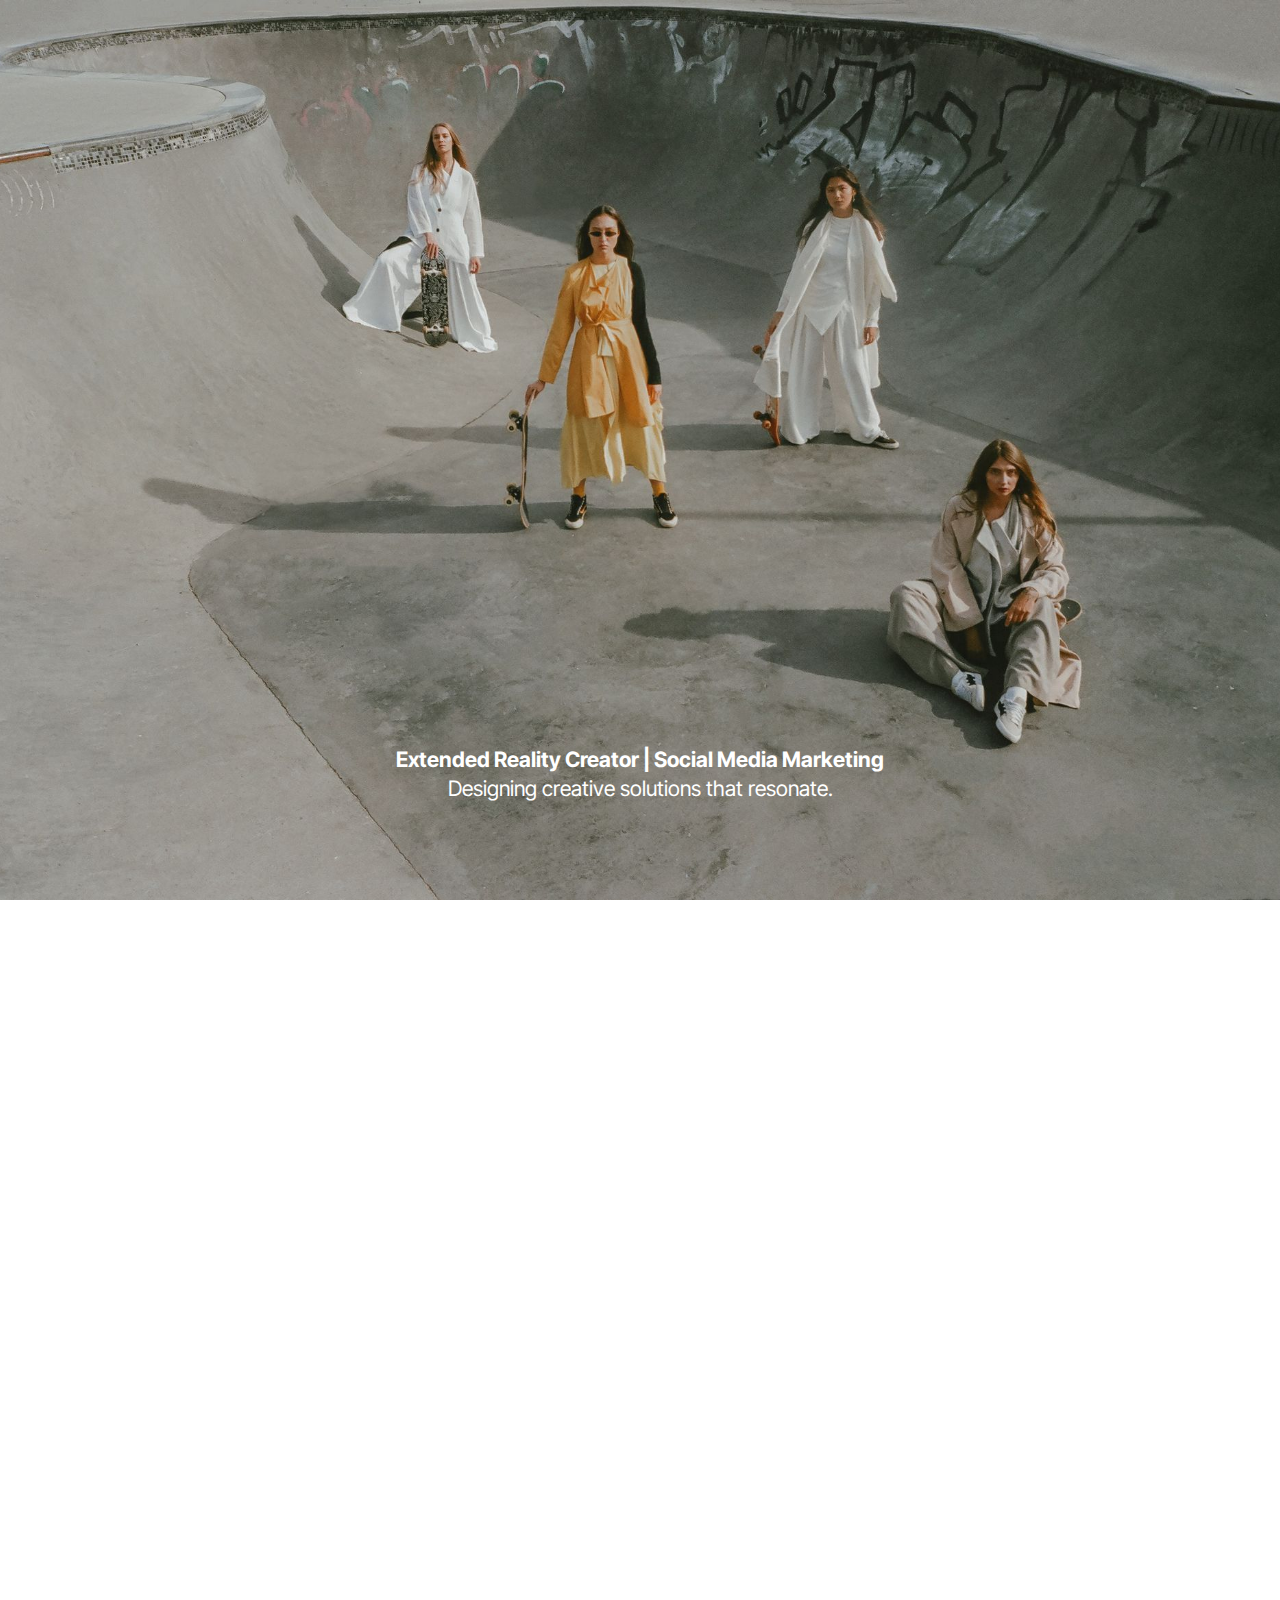
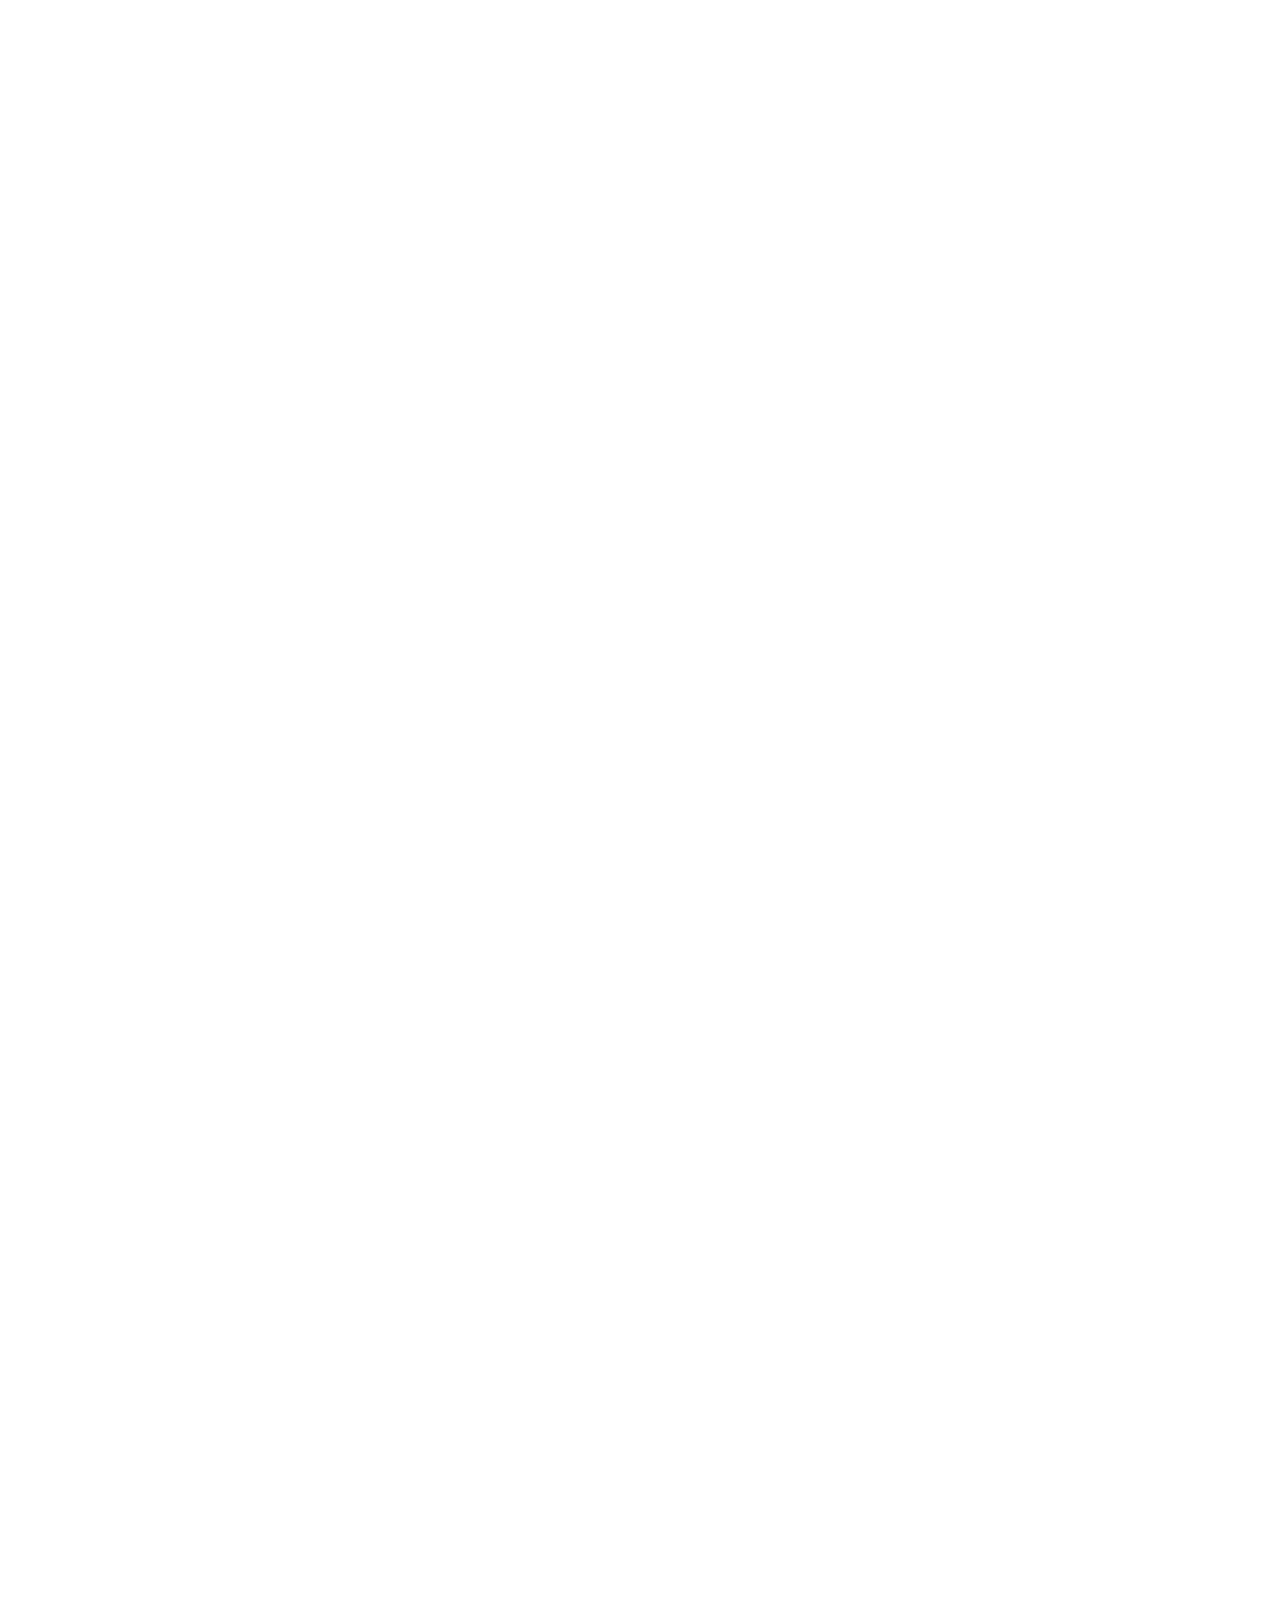
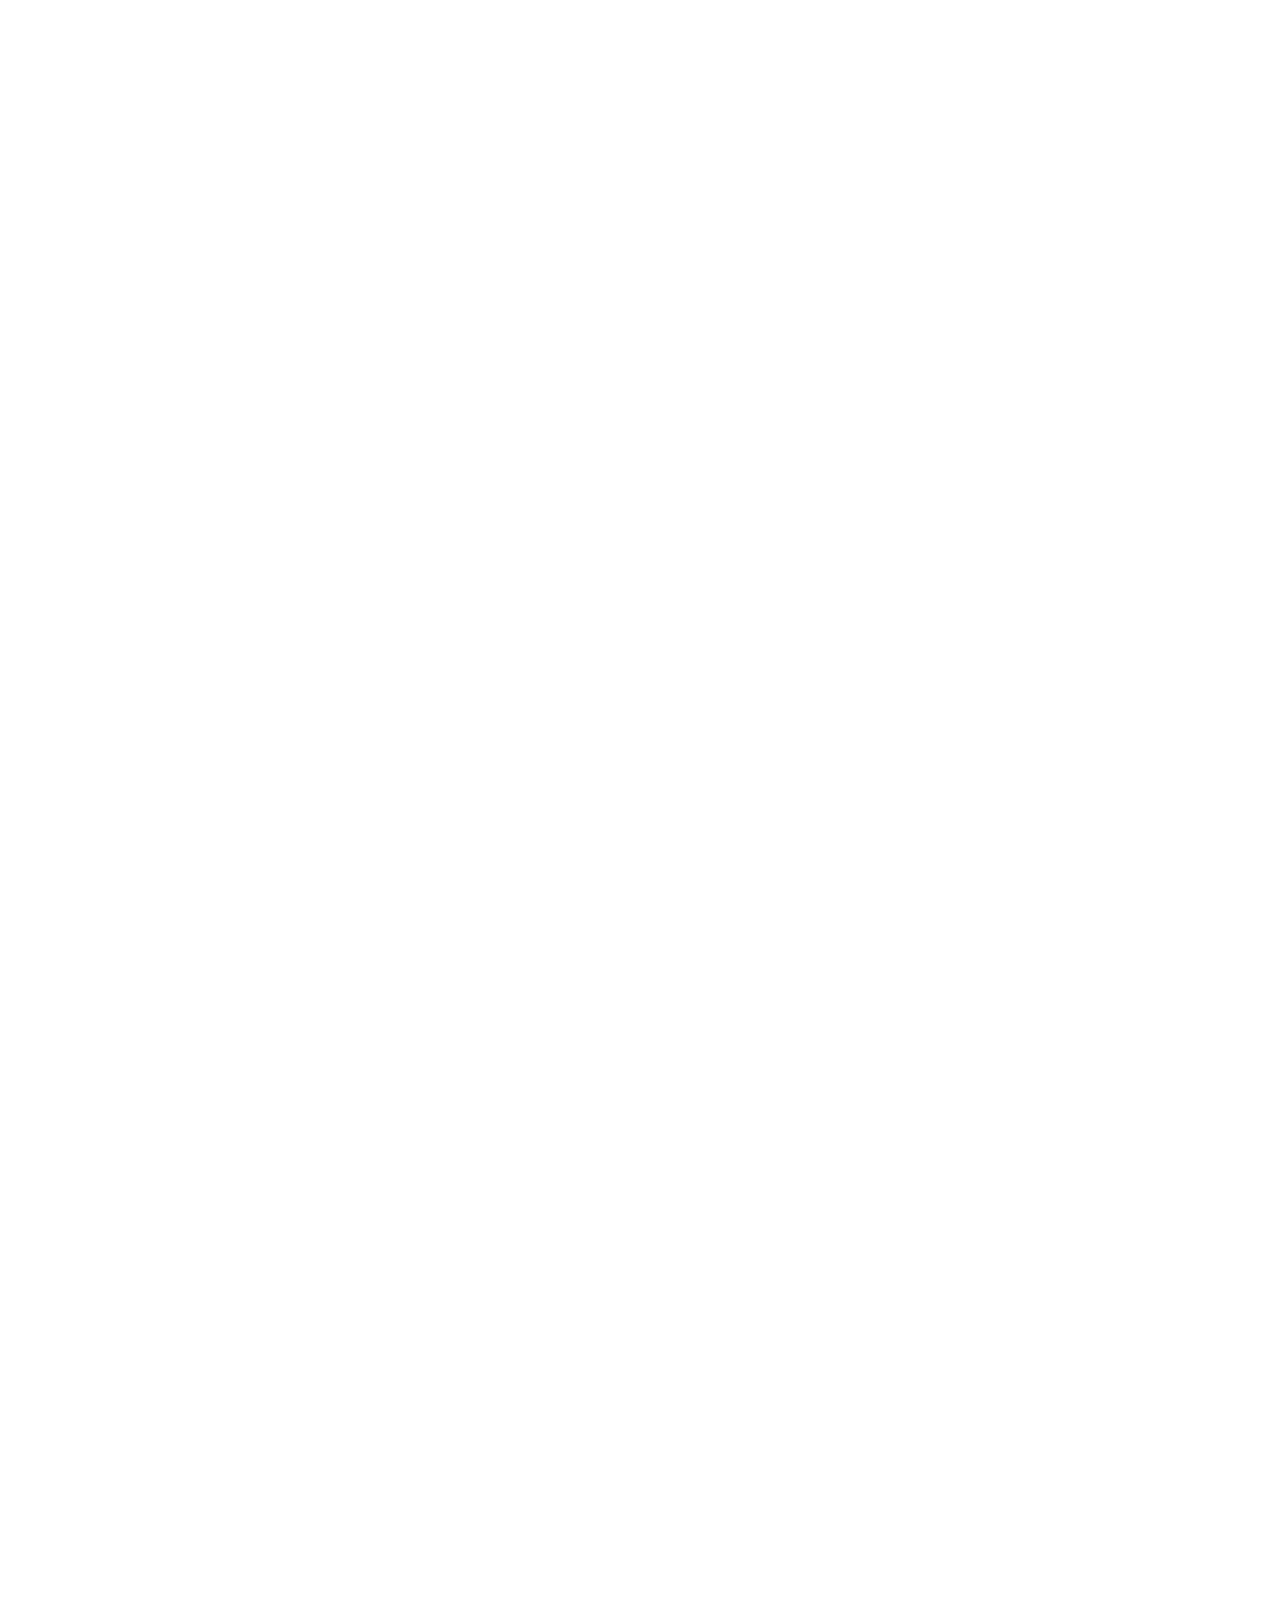
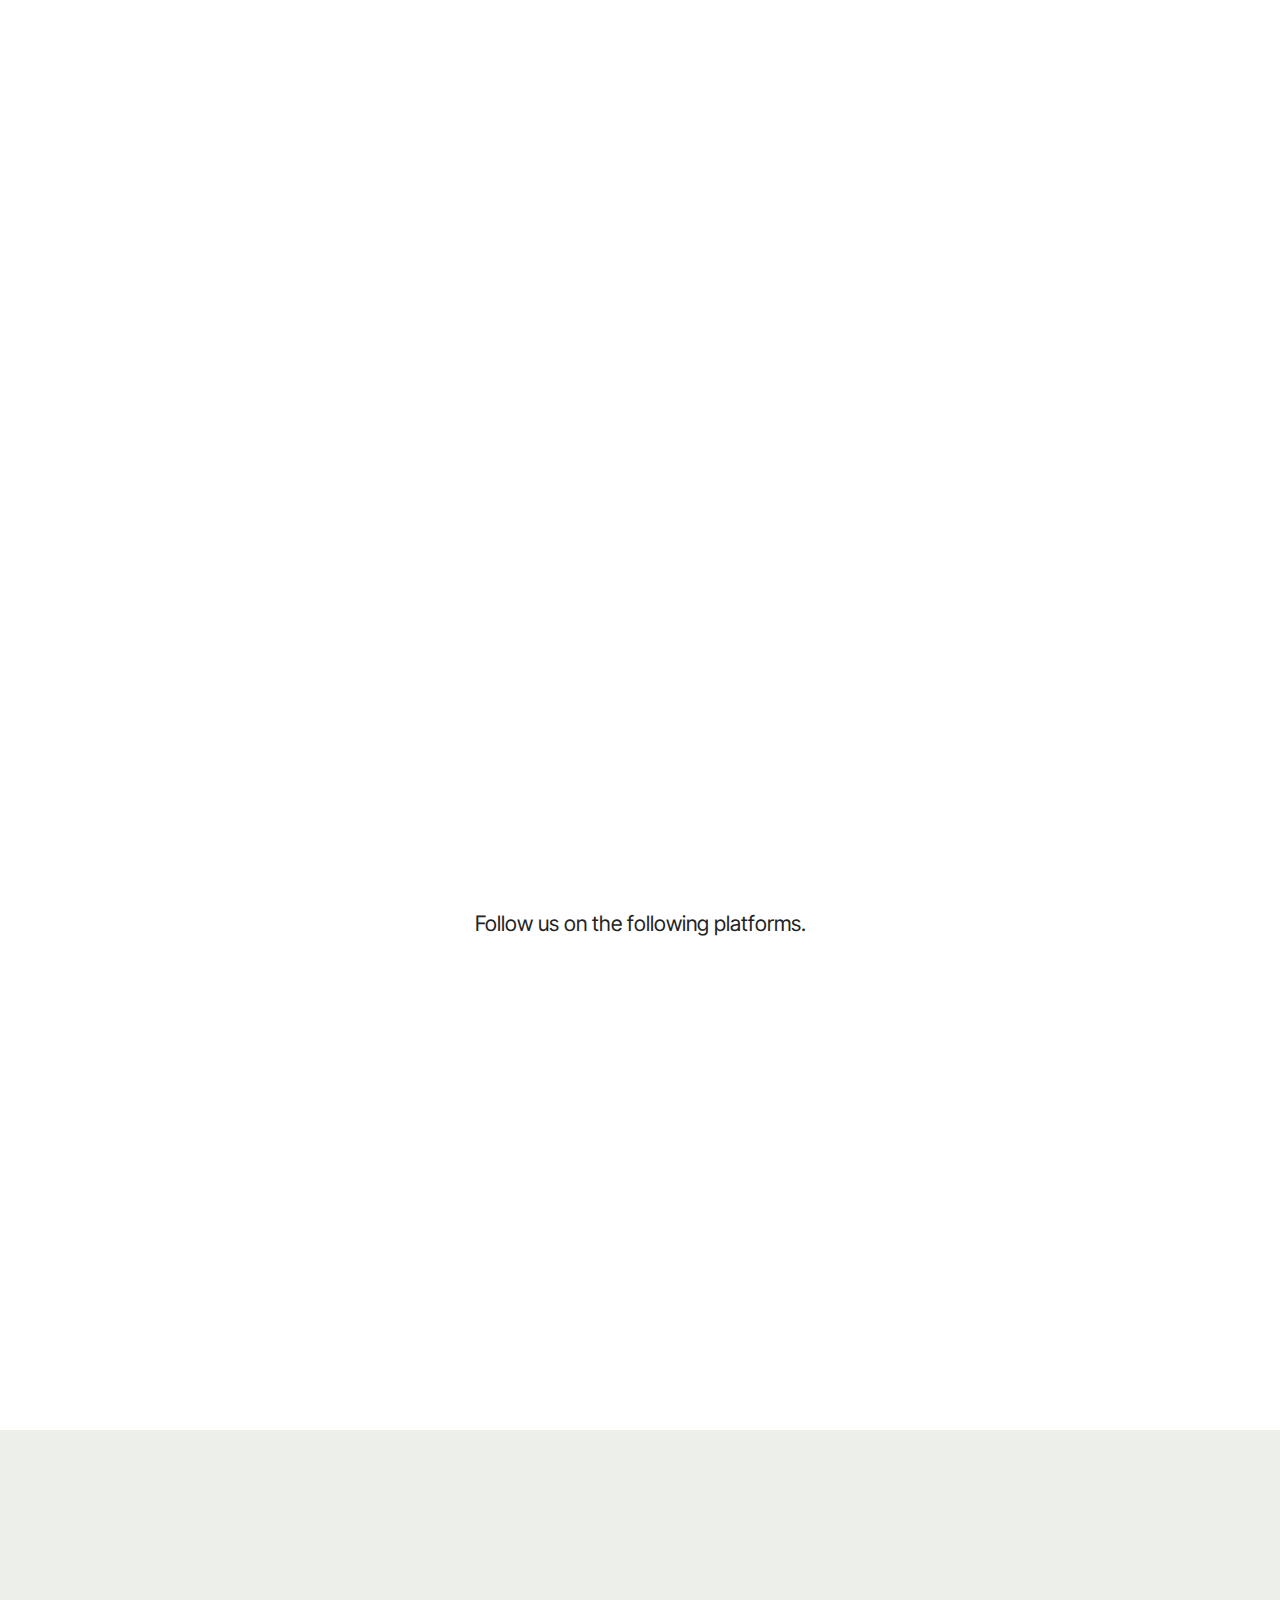
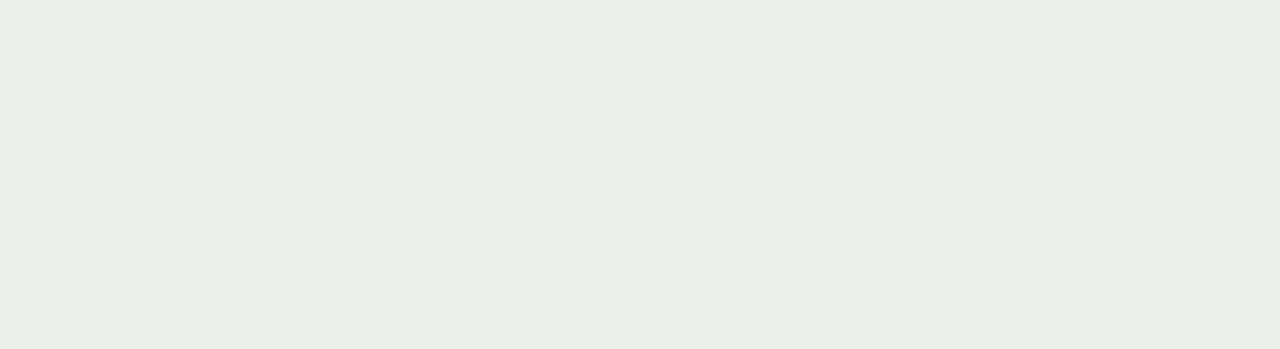
<file: index.html>
<!DOCTYPE html>
<html lang="en-us">
<head>
	  <!-- Google tag (gtag.js) -->
<script async src="https://www.googletagmanager.com/gtag/js?id=G-PGLLGC5513"></script>
<script>
  window.dataLayer = window.dataLayer || [];
  function gtag(){dataLayer.push(arguments);}
  gtag('js', new Date());

  gtag('config', 'G-PGLLGC5513');
</script>
  <meta charset="UTF-8">
  <meta http-equiv="X-UA-Compatible" content="IE=edge">
  <meta name="generator" content="Mobirise v5.9.25, mobirise.com">
  <meta name="viewport" content="width=device-width, initial-scale=1, minimum-scale=1">
  <link rel="shortcut icon" href="assets/images/turq-16x16.png" type="image/x-icon">
  <meta name="description" content="YunixFX are Extended Reality Creatives that build interactive augmented reality experiences on TikTok and webAR. Experienced in game development and AR/VR experiential marketing, we create fun and memorable experiences that blend the real and virtual worlds. Looking for a way to make your brand campaigns POP? Let's work together to make your campaigns memorable in this world of short attention spans with fun Augmented Reality (AR) experiences!">
  
  
  <title>YunixFX - XR Creatives</title>
  <link rel="stylesheet" href="assets/bootstrap/css/bootstrap.min.css">
  <link rel="stylesheet" href="assets/bootstrap/css/bootstrap-grid.min.css">
  <link rel="stylesheet" href="assets/bootstrap/css/bootstrap-reboot.min.css">
  <link rel="stylesheet" href="assets/animatecss/animate.css">
  <link rel="stylesheet" href="assets/socicon/css/styles.css">
  <link rel="stylesheet" href="assets/theme/css/style.css">
  <link rel="preload" href="https://fonts.googleapis.com/css?family=Inter+Tight:100,200,300,400,500,600,700,800,900,100i,200i,300i,400i,500i,600i,700i,800i,900i&display=swap" as="style" onload="this.onload=null;this.rel='stylesheet'">
  <noscript><link rel="stylesheet" href="https://fonts.googleapis.com/css?family=Inter+Tight:100,200,300,400,500,600,700,800,900,100i,200i,300i,400i,500i,600i,700i,800i,900i&display=swap"></noscript>
  <link rel="preload" as="style" href="assets/mobirise/css/mbr-additional.css?v=kMlUeQ"><link rel="stylesheet" href="assets/mobirise/css/mbr-additional.css?v=kMlUeQ" type="text/css">

  
  
  
</head>
<body>
  
  <section data-bs-version="5.1" class="header16 cid-uCtTcxBPgn mbr-fullscreen" data-bg-video="https://youtu.be/33JNZaBAs2k" id="header17-21">
  
  
  <div class="container-fluid">
    <div class="row">
      <div class="content-wrap col-12 col-md-12">
        
        
        <p class="mbr-fonts-style mbr-text mbr-white mb-4 display-7"><strong>Extended Reality Creator | Social Media Marketing<br></strong>Designing creative solutions that resonate.<br></p>
        
      </div>
    </div>
  </div>
</section>

<section data-bs-version="5.1" class="features12 cid-va3NjCB1XL" id="features012-2p">
	
	
	<div class="container">
		<div class="row justify-content-center">
			<div class="col-12 content-head">
				<div class="mbr-section-head mb-5">
					<h4 class="mbr-section-title mbr-fonts-style align-center mb-0 display-2">
						<strong>What we do</strong></h4>
					
				</div>
			</div>
		</div>
		<div class="row mb-4">
			<div class="item features-image col-12 col-md-6 col-lg-8">
				<div class="item-wrapper">
					<div class="item-img mb-3 img-big">
						<a href="https://unravel.quest" target="_blank"><img src="assets/images/unravelthumb-1265x600.jpg" alt="Unravel: on-Location AR experience" title="" data-slide-to="0" data-bs-slide-to="0"></a>
					</div>
					<div class="item-content align-center">
						<h5 class="item-title mbr-fonts-style mb-3 display-7">
							Unravel</h5>
						<h6 class="item-subtitle mbr-fonts-style mb-0 display-5"><strong>Fun on-location Augmented Reality experiences that bring places to life!</strong></h6>
						
						<div class="mbr-section-btn item-footer"><a href="https://unravel.quest" class="btn item-btn btn-primary display-7">Learn More</a></div>
					</div>
				</div>
			</div>
			<div class="item features-image col-12 col-md-6 col-lg-4">
				<div class="item-wrapper">
					<div class="item-img mb-3">
						<a href="social-ar.html"><img src="assets/images/huatstill-1-480x951.png" alt="Social AR filters" title="" data-slide-to="1" data-bs-slide-to="1"></a>
					</div>
					<div class="item-content align-center">
						<h5 class="item-title mbr-fonts-style mb-3 display-7">
							Social AR Effects</h5>
						<h6 class="item-subtitle mbr-fonts-style mb-0 display-5">
							<strong>Viral Marketing powered by Augmented Reality</strong></h6>
						
						<div class="mbr-section-btn item-footer"><a href="social-ar.html" class="btn item-btn btn-primary display-7">Learn More</a></div>
					</div>
				</div>
			</div>
		</div>
	</div>
</section>

<section data-bs-version="5.1" class="features03 cid-uCtZlzWI3x" id="features03-26">
	
	
	<div class="container">
		<div class="row justify-content-center mb-5">
			<div class="col-12 content-head">
				<div class="mbr-section-head">
					<h4 class="mbr-section-title mbr-fonts-style align-center mb-0 display-2">
						<strong>Featured on</strong></h4>
					
				</div>
			</div>
		</div>
		<div class="row">
			<div class="item features-image col-12 col-md-6 col-lg-4 active">
				<div class="item-wrapper">
					<div class="item-img mb-3">
						<a href="https://www.channelnewsasia.com/listen/daily-cuts/posing-athlete-3523541" target="_blank"><img src="assets/images/cna-384x512.png" alt="Daily Cuts - Posing like an athlete" title=""></a>
					</div>
					<div class="item-content align-left">
						<h5 class="item-title mbr-fonts-style mt-0 mb-2 display-5">
							<strong>CNA 938</strong></h5>
						<p class="mbr-text mbr-fonts-style mb-3 display-7">
						    Radio Interview on 29 May 2023</p>
						<div class="mbr-section-btn item-footer"><a href="" class="btn item-btn btn-primary display-7">Tune in here</a></div>
					</div>
				</div>
			</div>
			<div class="item features-image col-12 col-md-6 col-lg-4">
				<div class="item-wrapper">
					<div class="item-img mb-3">
						<a href="https://www.moneyfm893.sg/guest/lynette-wu-augmented-reality-creator/" target="_blank"><img src="assets/images/drivetimemoenyfm-464x619.png" alt="Culture Club: Using Tiktok filters to engage different communities" title="" data-slide-to="1" data-bs-slide-to="1"></a>
					</div>
					<div class="item-content align-left">
						<h5 class="item-title mbr-fonts-style mb-2 mt-0 display-5">
							<strong>Money FM89.3</strong></h5>
						<p class="mbr-text mbr-fonts-style mb-3 display-7">
						Radio Interview on 22 May 2023<br>
						</p>
						<div class="mbr-section-btn item-footer"><a href="" class="btn item-btn btn-primary display-7">Tune in here</a></div>
					</div>
				</div>
			</div>
			<div class="item features-image col-12 col-md-6 col-lg-4">
				<div class="item-wrapper">
					<div class="item-img mb-3">
						<a href="https://blog.lenslist.co/2023/04/11/best-branded-xr-experiences-march/" target="_blank"><img src="assets/images/lenslist-384x512.png" alt="Best Branded XR Experiences" title="" data-slide-to="2" data-bs-slide-to="2"></a>
					</div>
					<div class="item-content align-left">
						<h5 class="item-title mbr-fonts-style mb-2 mt-0 display-5">
						    <strong>Best Branded XR&nbsp;</strong></h5>
						<p class="mbr-text mbr-fonts-style mb-3 display-7">Lenslist feature on <a href="https://blog.lenslist.co/2023/04/11/best-branded-xr-experiences-march/" class="text-primary" target="_blank">March </a>&amp; <a href="https://blog.lenslist.co/2023/05/16/best-branded-xr-experiences-april/" class="text-primary" target="_blank">April</a><br>
						</p>
						<div class="mbr-section-btn item-footer"><a href="https://blog.lenslist.co/2023/05/16/best-branded-xr-experiences-april/" class="btn item-btn btn-primary display-7" target="_blank">Article here</a></div>
					</div>
				</div>
			</div>
		</div>
	</div>
</section>

<section data-bs-version="5.1" class="people05 cid-uCu0TvtOt5" id="people05-29">
	

	
	
	<div class="container">
		<div class="row mb-5 justify-content-center">
			<div class="col-12 mb-0 content-head">
				<h3 class="mbr-section-title mbr-fonts-style align-center mb-0 display-2">
					<strong>Testimonials</strong>
				</h3>
				
			</div>
		</div>
		<div class="row">
			<div class="item features-without-image col-12 col-md-6 col-lg-6 active">
				<div class="item-wrapper">
					<div class="card-box align-left">
						<p class="card-text mbr-fonts-style display-7">Working with Lynette has been one of the highlights of our Community Fest and LIVE Fest projects — TikTok LIVE’s flagship global annual events that connect us with millions of creators worldwide. In such a large-scale environment, the effects she crafted didn’t just perform well; they genuinely stood out, engaging hundreds of thousands of creators and viewers with creativity and precision.
<br>
<br>What truly makes Lynette exceptional is how she collaborates. She responds quickly, thinks ahead, and consistently puts creator experience first. She’s the kind of partner who elevates every idea — offering thoughtful input not only on creative direction but also on technical solutions that made our final effects smoother, smarter, and more intuitive for creators around the world.
<br>
<br>Lynette is talented, reliable, and an absolute pleasure to work with. I would wholeheartedly recommend her to anyone looking for an AR Effects artist who can deliver excellence at global scale.<br></p>
						<div class="img-wrapper mt-4 mb-2">
							<img src="assets/images/sunlyn-160x160.png" alt="" data-slide-to="0" data-bs-slide-to="0">
						</div>
						<h5 class="card-title mbr-fonts-style display-7"><strong>Sun Ling</strong><br><em>Strategy Operation Manager</em><br><em>Bytedance Pte. Ltd.</em></h5>
					</div>
				</div>
			</div><div class="item features-without-image col-12 col-md-6 col-lg-6">
				<div class="item-wrapper">
					<div class="card-box align-left">
						<p class="card-text mbr-fonts-style display-7">Lynette is one of the most dedicated and talented AR effect creators I've worked with. She consistently explores new features and is deeply passionate about the AR community. As one of Singapore's strongest advocates for AR, she has spoken about it on radio and taught classes. <br><br>While you may not recognize her by face, you've likely seen her work—her National Day and Chinese New Year TikTok AR effects have been some of the most popular in Singapore, and her effects have even adorned the Singapore’s Gardens by the Bay.<br><br>My experience commissioning her for Mobile Legends projects has been nothing but positive. She is technically skilled, understands market needs, and even when faced with complex client requests, she dives into new features, offers suggestions to boost engagement, and always delivers high-quality results on time.<br><br>I look forward to working with Lynette again in the future.</p>
						<div class="img-wrapper mt-4 mb-2">
							<a href="https://www.linkedin.com/in/lynette-wu/" target="_blank"><img src="assets/images/vanessa-160x160.jpg" data-slide-to="1" data-bs-slide-to="1" alt=""></a>
						</div>
						<h5 class="card-title mbr-fonts-style display-7"><strong>Vanessa Intan</strong><br><em style="">TikTok Pte. Ltd.</em></h5>
					</div>
				</div>
			</div><div class="item features-without-image col-12 col-md-6 col-lg-6">
				<div class="item-wrapper">
					<div class="card-box align-left">
						<p class="card-text mbr-fonts-style display-7">在 Community Fest 和 LIVE Fest 的两次合作中，Lynette 一直是我们团队最放心的伙伴。作为 TikTok LIVE 的全球年度活动，这两场赛事会与超过百万的 LIVE 创作者产生互动。在这样的大规模场景下，她的特效不仅表现亮眼、使用量达到几十万，成为平台的热门特效；更真正做到了让创作者愿意使用、愿意分享。
<br>
<br>最让我们印象深刻的是她在合作中的投入：快速响应、思考周到、永远从创作者体验出发。她不是简单完成需求，而是会主动从创意到技术给出专业建议，帮助我们把特效打磨得更顺滑、更易用，也更符合全球创作者的真实直播场景。Lynette 专业、可靠、真诚，是那种会让你想继续合作的伙伴。我会非常真心地推荐她给任何需要特效支持的团队或创作者。<br></p>
						<div class="img-wrapper mt-4 mb-2">
							<img src="assets/images/sunlyn-160x160.png" alt="" data-slide-to="2" data-bs-slide-to="2">
						</div>
						<h5 class="card-title mbr-fonts-style display-7"><strong>孙灵</strong><br><em>Strategy Operation Manager</em><br><em>Bytedance Pte. Ltd.</em><em><br></em></h5>
					</div>
				</div>
			</div><div class="item features-without-image col-12 col-md-6 col-lg-6">
				<div class="item-wrapper">
					<div class="card-box align-left">
						<p class="card-text mbr-fonts-style display-7">I have worked with Lynette recently on the creation of a gamified filter for Instagram and TikTok for 2023 SEA Games on behalf of Ministry of Culture, Community and Youth.<br><br>During the working process, she was diligent and very responsive to all our requests to ensure the filter turned out to be exactly what we envisioned. She also took the initiative to provide suggestions on how to enhance the filter to make it more appealing for the users.<br><br>I am pleased to recommend her to any prospective clients and hope to have the pleasure to work with her again in the future.<br></p>
						<div class="img-wrapper mt-4 mb-2">
							<img src="assets/images/tracey-160x160.jpg" alt="" data-slide-to="3" data-bs-slide-to="3">
						</div>
						<h5 class="card-title mbr-fonts-style display-7"><strong>Tracey Phua</strong><br><em style="">ADK Connect Singapore Pte. Ltd.</em></h5>
					</div>
				</div>
			</div>
			
			
			
			
			
		</div>
	</div>
</section>

<section data-bs-version="5.1" class="start article2 cid-uCu2cqDhB4" id="article02-2b">
	

	
	

	<div class="container">
		<div class="row justify-content-center">
			<div class="col-12 col-md-12 col-lg-6 image-wrapper">
				<img class="w-100" src="assets/images/dscf5626-1256x1884.jpg" alt="Mobirise Website Builder">
			</div>
			<div class="col-12 col-md-12 col-lg">
				<div class="text-wrapper align-left">
					<h1 class="mbr-section-title mbr-fonts-style mb-4 display-2"><strong>Educating &amp; Inspiring: AR/XR, Branding &amp; Creative Strategy</strong></h1>
					<p class="mbr-text align-left mbr-fonts-style mb-4 display-7">
					From fireside chats to hands-on workshops, we share insights on AR/XR, content strategy, and branding as an artist. Whether you're a brand exploring immersive tech or a creator refining your digital presence, my sessions are designed to educate, inspire, and empower.
					</p>
					<div class="mbr-section-btn align-left mt-3"><a class="btn btn-success-outline display-7" href="https://youtu.be/tcvkj4LNxkE?si=5gAqm5xd2Qf04XUX" target="_blank">AR Creators Fireside Chat series</a></div>
				</div>
			</div>
		</div>
	</div>
</section>

<section data-bs-version="5.1" class="social01 cid-uD36FqAgHe" id="social01-2i">
	

	
	
	<div class="container-fluid">
		<div class="row justify-content-center">
			<div class="col-12 content-head">
				<div class="mb-5">
					<h5 class="mbr-section-title mbr-fonts-style align-center mb-0 display-2">
						<strong>Let's Connect!</strong></h5>
					<h6 class="mbr-section-subtitle mbr-fonts-style align-center mb-0 mt-4 display-7">
						Follow us on the following platforms.</h6>
				</div>
			</div>
		</div>
		<div class="row">
			
			<div class="item features-without-image col-12 col-md-6 col-lg-3 active">
				<div class="item-img mb-3">
					<a href="https://www.tiktok.com/@yunixfx" target="_blank"><img src="assets/images/tiktokbanner-1-838x210.png" alt="YunixFX TikTok" data-slide-to="0" data-bs-slide-to="0"></a>
				</div>
				<div class="item-wrapper">
					
					<div class="card-box">
						
						
					</div>
				</div>
			</div><div class="item features-without-image col-12 col-md-6 col-lg-3">
				<div class="item-img mb-3">
					<a href="https://www.linkedin.com/company/yunixfx/" target="_blank"><img src="assets/images/linkedinbanner-838x210.png" alt="YunixFX LinkedIn" data-slide-to="1" data-bs-slide-to="1"></a>
				</div>
				<div class="item-wrapper">
					
					<div class="card-box">
						
						
					</div>
				</div>
			</div><div class="item features-without-image col-12 col-md-6 col-lg-3">
				<div class="item-img mb-3">
					<a href="https://www.instagram.com/yunixfx/" target="_blank"><img src="assets/images/igbanner-1-838x210.png" alt="YunixFX Instagram" data-slide-to="2" data-bs-slide-to="2"></a>
				</div>
				<div class="item-wrapper">
					
					<div class="card-box">
						
						
					</div>
				</div>
			</div><div class="item features-without-image col-12 col-md-6 col-lg-3">
				<div class="item-img mb-3">
					<a href="https://www.youtube.com/@YunixFX" target="_blank"><img src="assets/images/youtubebanner-1-838x210.png" alt="YunixFX YouTube" data-slide-to="2" data-bs-slide-to="2"></a>
				</div>
				<div class="item-wrapper">
					
					<div class="card-box">
						
						
					</div>
				</div>
			</div>
		</div>
	</div>
</section>

<section data-bs-version="5.1" class="contacts01 cid-uD37GzMOoV" id="contacts01-2l">
    

    
    
    <div class="container">
        <div class="row justify-content-center">
            <div class="col-12 content-head">
                <div class="mbr-section-head mb-5">
                    <h3 class="mbr-section-title mbr-fonts-style align-center mb-0 display-2">
                        <strong>Let's Collab!</strong></h3>
                    
                </div>
            </div>
        </div>
        <div class="row">
            
            <div class="item features-without-image col-12 col-md-6 active">
                <div class="item-wrapper">
                    <div class="text-wrapper">
                        <h6 class="card-title mbr-fonts-style mb-3 display-5">
                            <strong>Email</strong>
                        </h6>
                        <p class="mbr-text mbr-fonts-style display-7"><a href="mailto:hello@yunixfx.com" class="text-primary">hello@yunixfx.com</a></p>
                    </div>
                </div>
            </div><div class="item features-without-image col-12 col-md-6">
                <div class="item-wrapper">
                    <div class="text-wrapper">
                        <h6 class="card-title mbr-fonts-style mb-3 display-5">
                            <strong>Info Deck</strong></h6>
                        <p class="mbr-text mbr-fonts-style display-7"><a href="http://tiny.cc/workwithyunixfx" class="text-primary">Why work with YunixFX?</a></p>
                    </div>
                </div>
            </div>
            
            
        </div>
    </div>
</section>
	<script src="assets/bootstrap/js/bootstrap.bundle.min.js"></script>  <script src="assets/smoothscroll/smooth-scroll.js"></script>  <script src="assets/ytplayer/index.js"></script>  <script src="assets/vimeoplayer/player.js"></script>  <script src="assets/theme/js/script.js"></script>  
  
  
  <input name="animation" type="hidden">
  </body>
</html>
</file>
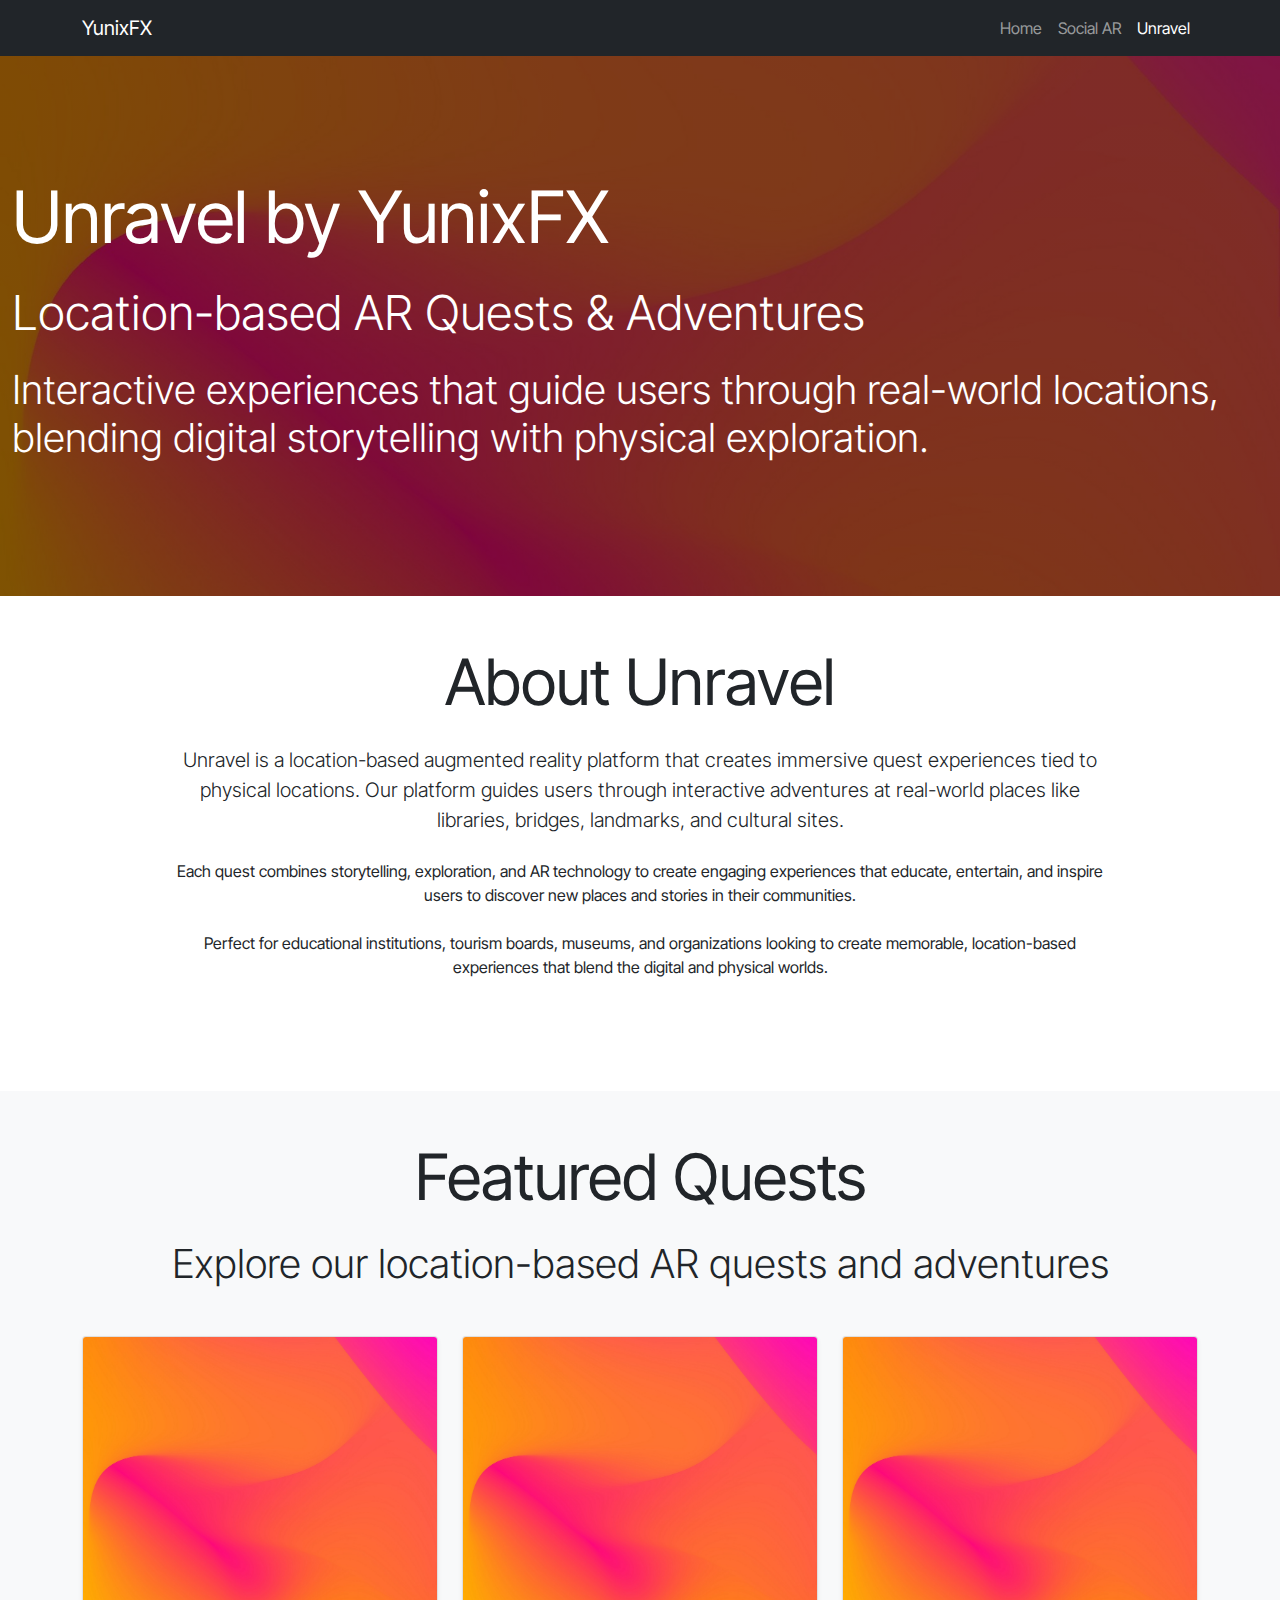
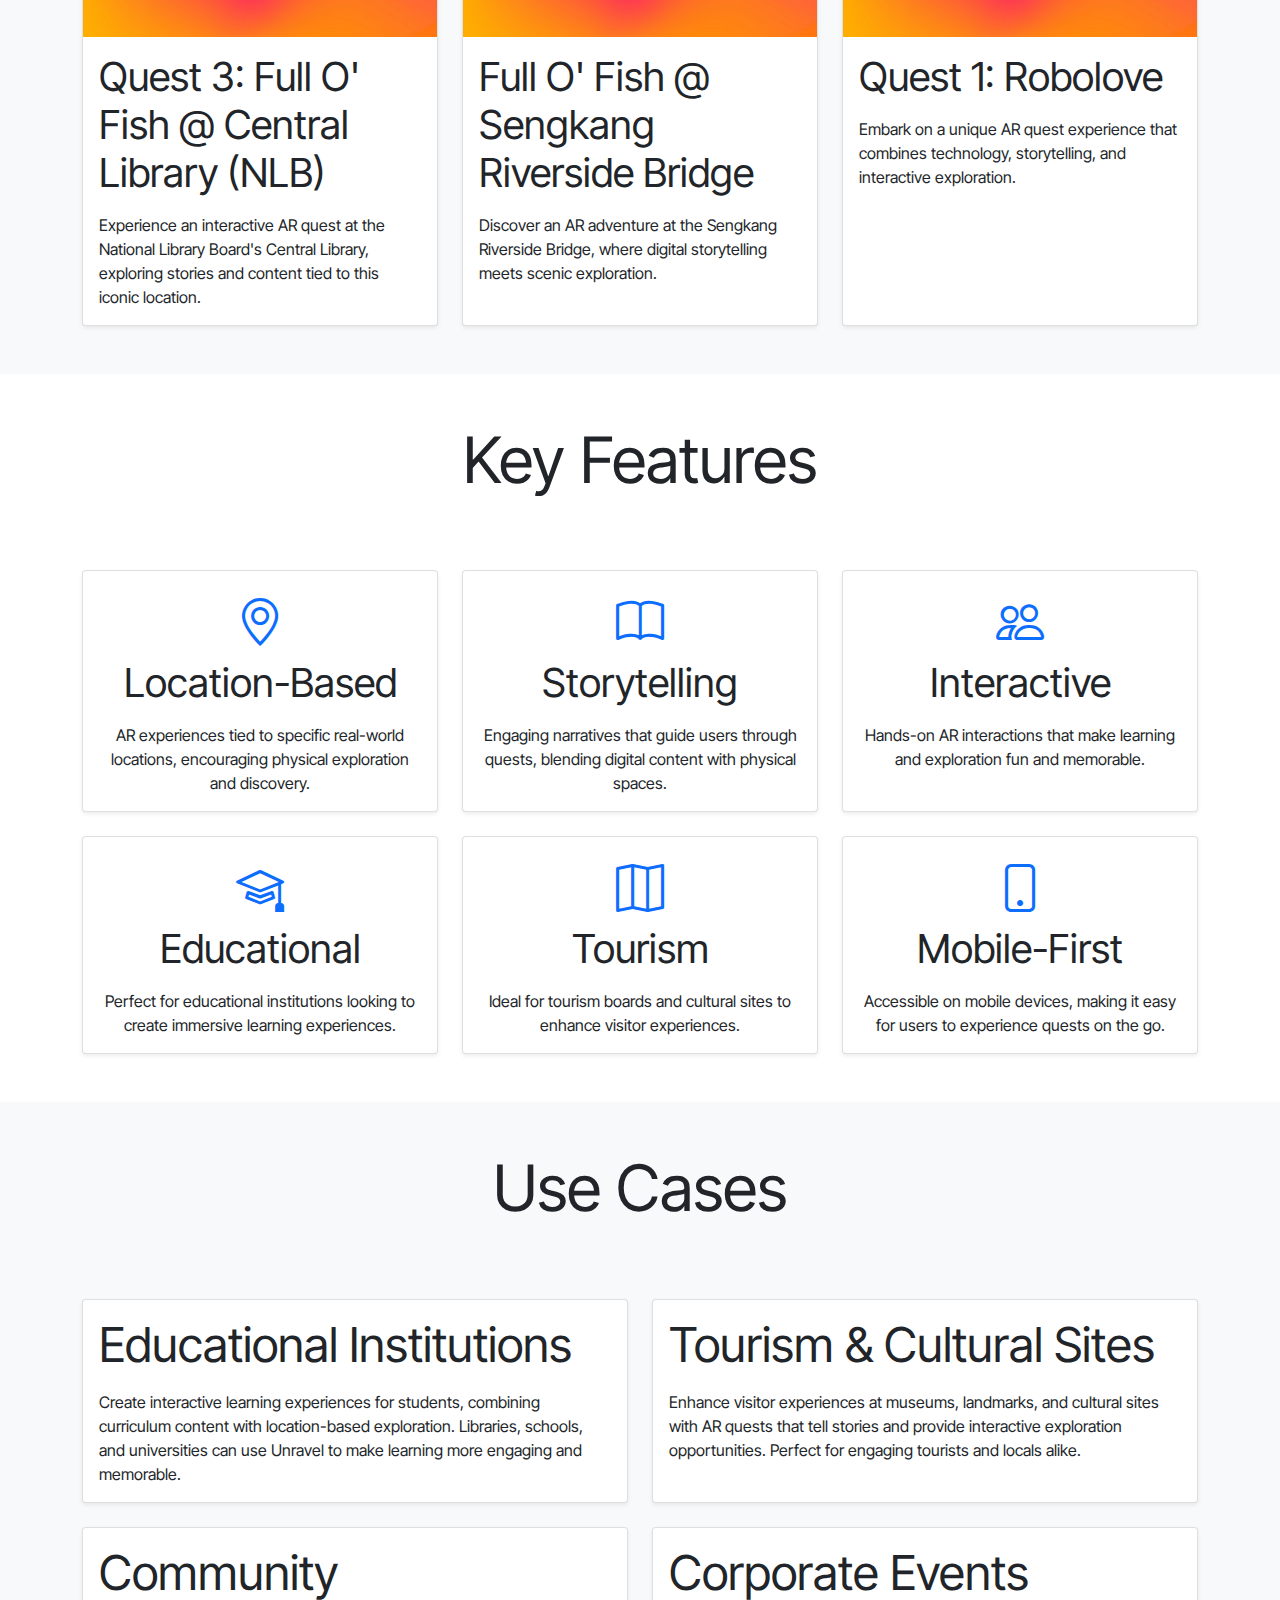
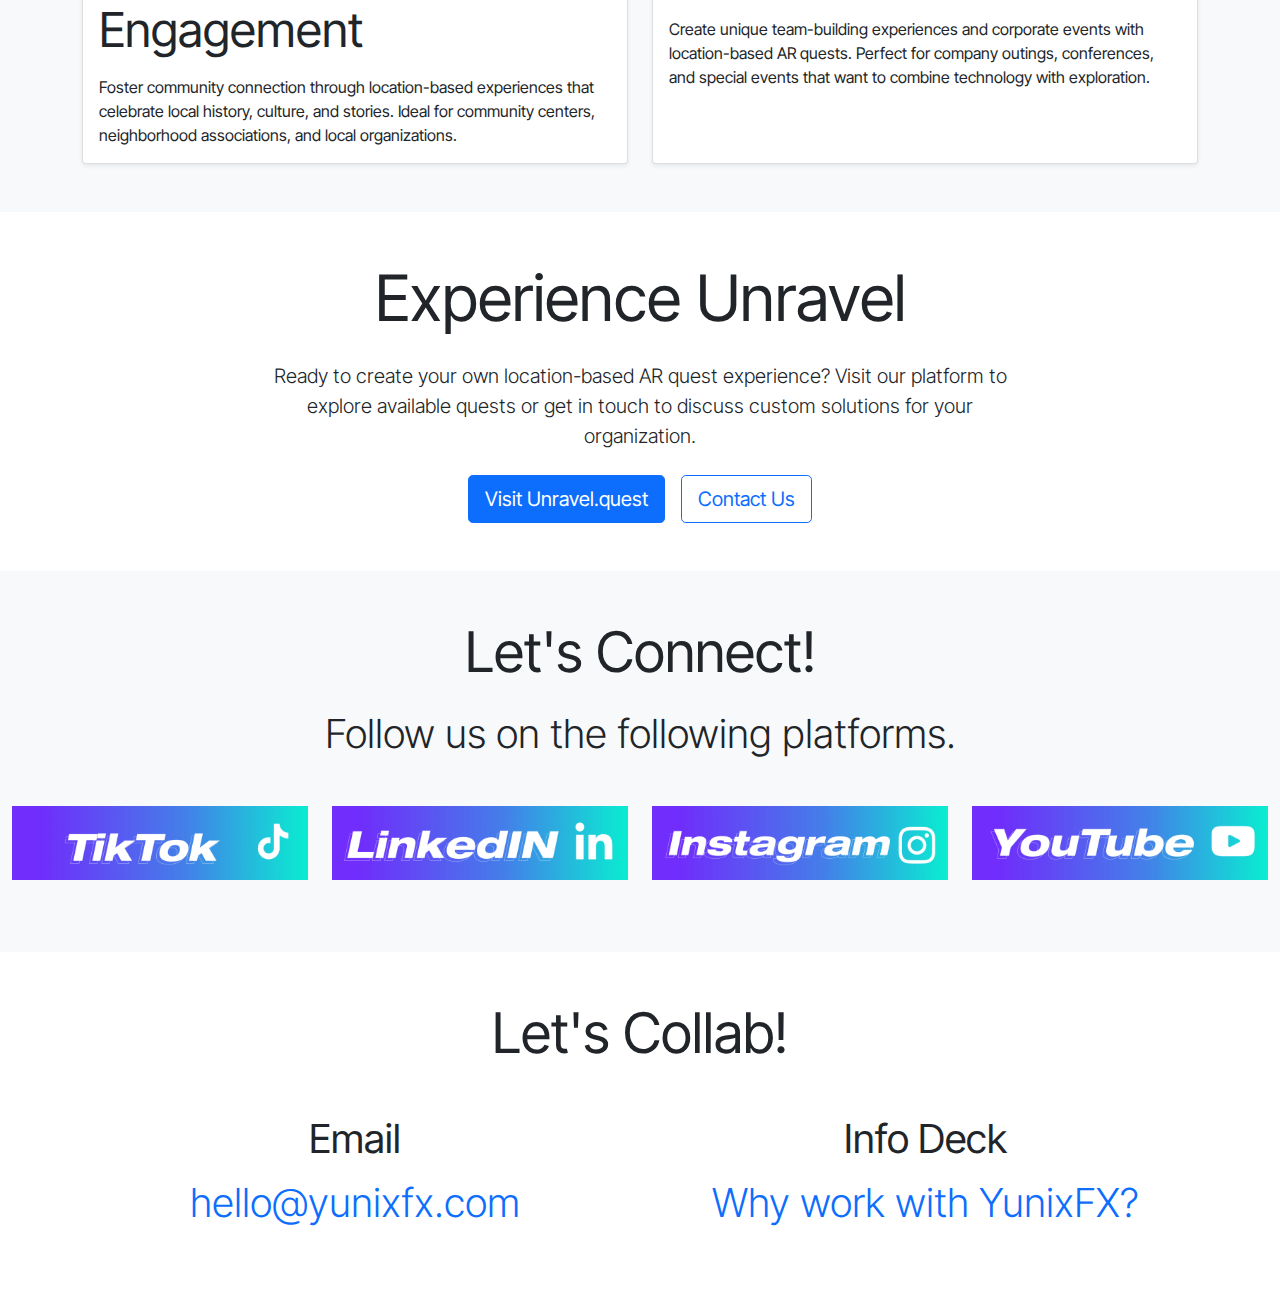
<file: unravel.html>
<!DOCTYPE html>
<html lang="en-us">
<head>
<!-- Google tag (gtag.js) -->
<script async src="https://www.googletagmanager.com/gtag/js?id=G-PGLLGC5513"></script>
<script>
  window.dataLayer = window.dataLayer || [];
  function gtag(){dataLayer.push(arguments);}
  gtag('js', new Date());

  gtag('config', 'G-PGLLGC5513');
</script>
  <meta charset="UTF-8">
  <meta http-equiv="X-UA-Compatible" content="IE=edge">
  <meta name="viewport" content="width=device-width, initial-scale=1, minimum-scale=1">
  <link rel="shortcut icon" href="asset/images/turq-16x16.png" type="image/x-icon">
  <meta name="description" content="Unravel by YunixFX - Location-based AR quests and adventures. Interactive experiences tied to real-world locations like libraries, bridges, and landmarks.">
  
  <title>Unravel by YunixFX - Location-based AR Quests</title>
  <link rel="stylesheet" href="asset/css/bootstrap.min.css">
  <link rel="stylesheet" href="asset/css/bootstrap-grid.min.css">
  <link rel="stylesheet" href="asset/css/bootstrap-reboot.min.css">
  <link rel="preload" href="https://fonts.googleapis.com/css?family=Inter+Tight:100,200,300,400,500,600,700,800,900,100i,200i,300i,400i,500i,600i,700i,800i,900i&display=swap" as="style" onload="this.onload=null;this.rel='stylesheet'">
  <noscript><link rel="stylesheet" href="https://fonts.googleapis.com/css?family=Inter+Tight:100,200,300,400,500,600,700,800,900,100i,200i,300i,400i,500i,600i,700i,800i,900i&display=swap"></noscript>
  <link rel="stylesheet" href="https://cdn.jsdelivr.net/npm/bootstrap-icons@1.11.0/font/bootstrap-icons.css">
  <style>
    body {
      font-family: 'Inter Tight', sans-serif;
    }
    .header-section {
      background: linear-gradient(rgba(0,0,0,0.5), rgba(0,0,0,0.5)), url('asset/images/background1.jpg') center/cover;
      min-height: 60vh;
      display: flex;
      align-items: center;
      color: white;
    }
    .feature-icon {
      font-size: 3rem;
      color: #0d6efd;
    }
  </style>
</head>
<body>
  
  <!-- Navigation -->
  <nav class="navbar navbar-expand-lg navbar-dark bg-dark">
    <div class="container">
      <a class="navbar-brand" href="index.html">YunixFX</a>
      <button class="navbar-toggler" type="button" data-bs-toggle="collapse" data-bs-target="#navbarNav" aria-controls="navbarNav" aria-expanded="false" aria-label="Toggle navigation">
        <span class="navbar-toggler-icon"></span>
      </button>
      <div class="collapse navbar-collapse" id="navbarNav">
        <ul class="navbar-nav ms-auto">
          <li class="nav-item">
            <a class="nav-link" href="index.html">Home</a>
          </li>
          <li class="nav-item">
            <a class="nav-link" href="social-ar.html">Social AR</a>
          </li>
          <li class="nav-item">
            <a class="nav-link active" href="unravel.html">Unravel</a>
          </li>
        </ul>
      </div>
    </div>
  </nav>

  <!-- Hero Section -->
  <section class="header-section">
    <div class="container-fluid">
      <div class="row">
        <div class="content-wrap col-12 col-md-12">
          <h1 class="display-2 mb-4"><strong>Unravel by YunixFX</strong></h1>
          <p class="display-5 mb-4">Location-based AR Quests & Adventures</p>
          <p class="display-6">Interactive experiences that guide users through real-world locations, blending digital storytelling with physical exploration.</p>
        </div>
      </div>
    </div>
  </section>

  <!-- About Unravel Section -->
  <section class="py-5">
    <div class="container">
      <div class="row justify-content-center mb-5">
        <div class="col-12 col-lg-10">
          <h2 class="text-center mb-4 display-3"><strong>About Unravel</strong></h2>
          <p class="text-center lead mb-4">
            Unravel is a location-based augmented reality platform that creates immersive quest experiences tied to physical locations. 
            Our platform guides users through interactive adventures at real-world places like libraries, bridges, landmarks, and cultural sites.
          </p>
          <p class="text-center mb-4">
            Each quest combines storytelling, exploration, and AR technology to create engaging experiences that educate, entertain, 
            and inspire users to discover new places and stories in their communities.
          </p>
          <p class="text-center">
            Perfect for educational institutions, tourism boards, museums, and organizations looking to create memorable, 
            location-based experiences that blend the digital and physical worlds.
          </p>
        </div>
      </div>
    </div>
  </section>

  <!-- Quest Showcase Cards -->
  <section class="py-5 bg-light">
    <div class="container">
      <div class="row mb-5 justify-content-center">
        <div class="col-12 content-head">
          <h3 class="text-center mb-0 display-3"><strong>Featured Quests</strong></h3>
          <h5 class="text-center mb-0 mt-4 display-6">
            Explore our location-based AR quests and adventures
          </h5>
        </div>
      </div>
      <div class="row g-4">
        <div class="col-12 col-md-6 col-lg-4">
          <div class="card h-100 shadow-sm">
            <img src="asset/images/background1.jpg" class="card-img-top" alt="Full O' Fish at NLB" style="max-height: 300px; object-fit: cover;">
            <div class="card-body">
              <h4 class="card-title mb-3 display-6"><strong>Quest 3: Full O' Fish @ Central Library (NLB)</strong></h4>
              <p class="card-text">Experience an interactive AR quest at the National Library Board's Central Library, 
              exploring stories and content tied to this iconic location.</p>
            </div>
          </div>
        </div>
        <div class="col-12 col-md-6 col-lg-4">
          <div class="card h-100 shadow-sm">
            <img src="asset/images/background1.jpg" class="card-img-top" alt="Full O' Fish at Sengkang Riverside Bridge" style="max-height: 300px; object-fit: cover;">
            <div class="card-body">
              <h4 class="card-title mb-3 display-6"><strong>Full O' Fish @ Sengkang Riverside Bridge</strong></h4>
              <p class="card-text">Discover an AR adventure at the Sengkang Riverside Bridge, 
              where digital storytelling meets scenic exploration.</p>
            </div>
          </div>
        </div>
        <div class="col-12 col-md-6 col-lg-4">
          <div class="card h-100 shadow-sm">
            <img src="asset/images/background1.jpg" class="card-img-top" alt="Robolove Quest" style="max-height: 300px; object-fit: cover;">
            <div class="card-body">
              <h4 class="card-title mb-3 display-6"><strong>Quest 1: Robolove</strong></h4>
              <p class="card-text">Embark on a unique AR quest experience that combines technology, 
              storytelling, and interactive exploration.</p>
            </div>
          </div>
        </div>
      </div>
    </div>
  </section>

  <!-- Features Section -->
  <section class="py-5">
    <div class="container">
      <div class="row justify-content-center mb-5">
        <div class="col-12">
          <h2 class="text-center mb-4 display-3"><strong>Key Features</strong></h2>
        </div>
      </div>
      <div class="row g-4">
        <div class="col-12 col-md-6 col-lg-4">
          <div class="card h-100 shadow-sm text-center">
            <div class="card-body">
              <i class="bi bi-geo-alt feature-icon mb-3"></i>
              <h5 class="card-title mb-3 display-6"><strong>Location-Based</strong></h5>
              <p class="card-text">AR experiences tied to specific real-world locations, encouraging physical exploration and discovery.</p>
            </div>
          </div>
        </div>
        <div class="col-12 col-md-6 col-lg-4">
          <div class="card h-100 shadow-sm text-center">
            <div class="card-body">
              <i class="bi bi-book feature-icon mb-3"></i>
              <h5 class="card-title mb-3 display-6"><strong>Storytelling</strong></h5>
              <p class="card-text">Engaging narratives that guide users through quests, blending digital content with physical spaces.</p>
            </div>
          </div>
        </div>
        <div class="col-12 col-md-6 col-lg-4">
          <div class="card h-100 shadow-sm text-center">
            <div class="card-body">
              <i class="bi bi-people feature-icon mb-3"></i>
              <h5 class="card-title mb-3 display-6"><strong>Interactive</strong></h5>
              <p class="card-text">Hands-on AR interactions that make learning and exploration fun and memorable.</p>
            </div>
          </div>
        </div>
        <div class="col-12 col-md-6 col-lg-4">
          <div class="card h-100 shadow-sm text-center">
            <div class="card-body">
              <i class="bi bi-mortarboard feature-icon mb-3"></i>
              <h5 class="card-title mb-3 display-6"><strong>Educational</strong></h5>
              <p class="card-text">Perfect for educational institutions looking to create immersive learning experiences.</p>
            </div>
          </div>
        </div>
        <div class="col-12 col-md-6 col-lg-4">
          <div class="card h-100 shadow-sm text-center">
            <div class="card-body">
              <i class="bi bi-map feature-icon mb-3"></i>
              <h5 class="card-title mb-3 display-6"><strong>Tourism</strong></h5>
              <p class="card-text">Ideal for tourism boards and cultural sites to enhance visitor experiences.</p>
            </div>
          </div>
        </div>
        <div class="col-12 col-md-6 col-lg-4">
          <div class="card h-100 shadow-sm text-center">
            <div class="card-body">
              <i class="bi bi-phone feature-icon mb-3"></i>
              <h5 class="card-title mb-3 display-6"><strong>Mobile-First</strong></h5>
              <p class="card-text">Accessible on mobile devices, making it easy for users to experience quests on the go.</p>
            </div>
          </div>
        </div>
      </div>
    </div>
  </section>

  <!-- Use Cases Section -->
  <section class="py-5 bg-light">
    <div class="container">
      <div class="row justify-content-center mb-5">
        <div class="col-12">
          <h2 class="text-center mb-4 display-3"><strong>Use Cases</strong></h2>
        </div>
      </div>
      <div class="row g-4">
        <div class="col-12 col-md-6">
          <div class="card h-100 shadow-sm">
            <div class="card-body">
              <h5 class="card-title mb-3 display-5"><strong>Educational Institutions</strong></h5>
              <p class="card-text">Create interactive learning experiences for students, combining curriculum content with location-based exploration. 
              Libraries, schools, and universities can use Unravel to make learning more engaging and memorable.</p>
            </div>
          </div>
        </div>
        <div class="col-12 col-md-6">
          <div class="card h-100 shadow-sm">
            <div class="card-body">
              <h5 class="card-title mb-3 display-5"><strong>Tourism & Cultural Sites</strong></h5>
              <p class="card-text">Enhance visitor experiences at museums, landmarks, and cultural sites with AR quests that tell stories 
              and provide interactive exploration opportunities. Perfect for engaging tourists and locals alike.</p>
            </div>
          </div>
        </div>
        <div class="col-12 col-md-6">
          <div class="card h-100 shadow-sm">
            <div class="card-body">
              <h5 class="card-title mb-3 display-5"><strong>Community Engagement</strong></h5>
              <p class="card-text">Foster community connection through location-based experiences that celebrate local history, 
              culture, and stories. Ideal for community centers, neighborhood associations, and local organizations.</p>
            </div>
          </div>
        </div>
        <div class="col-12 col-md-6">
          <div class="card h-100 shadow-sm">
            <div class="card-body">
              <h5 class="card-title mb-3 display-5"><strong>Corporate Events</strong></h5>
              <p class="card-text">Create unique team-building experiences and corporate events with location-based AR quests. 
              Perfect for company outings, conferences, and special events that want to combine technology with exploration.</p>
            </div>
          </div>
        </div>
      </div>
    </div>
  </section>

  <!-- Call to Action Section -->
  <section class="py-5">
    <div class="container">
      <div class="row justify-content-center">
        <div class="col-12 col-lg-8 text-center">
          <h2 class="mb-4 display-3"><strong>Experience Unravel</strong></h2>
          <p class="lead mb-4">
            Ready to create your own location-based AR quest experience? Visit our platform to explore available quests 
            or get in touch to discuss custom solutions for your organization.
          </p>
          <div class="d-flex justify-content-center gap-3 flex-wrap">
            <a href="https://unravel.quest" class="btn btn-primary btn-lg" target="_blank">Visit Unravel.quest</a>
            <a href="mailto:hello@yunixfx.com" class="btn btn-outline-primary btn-lg">Contact Us</a>
          </div>
        </div>
      </div>
    </div>
  </section>

  <!-- Social Links Section -->
  <section class="py-5 bg-light">
    <div class="container-fluid">
      <div class="row justify-content-center">
        <div class="col-12 content-head">
          <div class="mb-5">
            <h5 class="text-center mb-0 display-4">
              <strong>Let's Connect!</strong></h5>
            <h6 class="text-center mb-0 mt-4 display-6">
              Follow us on the following platforms.</h6>
          </div>
        </div>
      </div>
      <div class="row justify-content-center">
        <div class="col-12 col-md-6 col-lg-3 mb-4">
          <div class="text-center">
            <a href="https://www.tiktok.com/@yunixfx" target="_blank">
              <img src="asset/images/tiktokbanner-1-838x210.png" alt="YunixFX TikTok" class="img-fluid">
            </a>
          </div>
        </div>
        <div class="col-12 col-md-6 col-lg-3 mb-4">
          <div class="text-center">
            <a href="https://www.linkedin.com/company/yunixfx/" target="_blank">
              <img src="asset/images/linkedinbanner-838x210.png" alt="YunixFX LinkedIn" class="img-fluid">
            </a>
          </div>
        </div>
        <div class="col-12 col-md-6 col-lg-3 mb-4">
          <div class="text-center">
            <a href="https://www.instagram.com/yunixfx/" target="_blank">
              <img src="asset/images/igbanner-1-838x210.png" alt="YunixFX Instagram" class="img-fluid">
            </a>
          </div>
        </div>
        <div class="col-12 col-md-6 col-lg-3 mb-4">
          <div class="text-center">
            <a href="https://www.youtube.com/@YunixFX" target="_blank">
              <img src="asset/images/youtubebanner-1-838x210.png" alt="YunixFX YouTube" class="img-fluid">
            </a>
          </div>
        </div>
      </div>
    </div>
  </section>

  <!-- Contact Section -->
  <section class="py-5">
    <div class="container">
      <div class="row justify-content-center">
        <div class="col-12 content-head">
          <div class="mb-5">
            <h3 class="text-center mb-0 display-4">
              <strong>Let's Collab!</strong></h3>
          </div>
        </div>
      </div>
      <div class="row justify-content-center">
        <div class="col-12 col-md-6 mb-4">
          <div class="text-center">
            <h6 class="mb-3 display-6">
              <strong>Email</strong>
            </h6>
            <p class="display-6"><a href="mailto:hello@yunixfx.com" class="text-decoration-none">hello@yunixfx.com</a></p>
          </div>
        </div>
        <div class="col-12 col-md-6 mb-4">
          <div class="text-center">
            <h6 class="mb-3 display-6">
              <strong>Info Deck</strong></h6>
            <p class="display-6"><a href="http://tiny.cc/workwithyunixfx" class="text-decoration-none">Why work with YunixFX?</a></p>
          </div>
        </div>
      </div>
    </div>
  </section>

  <script src="asset/js/bootstrap.bundle.min.js"></script>
  
</body>
</html>
</file>
<file: assets/socicon/css/styles.css>
@charset "UTF-8";

@font-face {
  font-family: 'Socicon';
  src:  url('../fonts/socicon.eot');
  src:  url('../fonts/socicon.eot?#iefix') format('embedded-opentype'),
    url('../fonts/socicon.woff2') format('woff2'),
    url('../fonts/socicon.ttf') format('truetype'),
    url('../fonts/socicon.woff') format('woff'),
    url('../fonts/socicon.svg#socicon') format('svg');
  font-weight: normal;
  font-style: normal;
  font-display: swap;
}

[data-icon]:before {
  font-family: "socicon" !important;
  content: attr(data-icon);
  font-style: normal !important;
  font-weight: normal !important;
  font-variant: normal !important;
  text-transform: none !important;
  speak: none;
  line-height: 1;
  -webkit-font-smoothing: antialiased;
  -moz-osx-font-smoothing: grayscale;
}

[class^="socicon-"], [class*=" socicon-"] {
  /* use !important to prevent issues with browser extensions that change fonts */
  font-family: 'Socicon' !important;
  speak: none;
  font-style: normal;
  font-weight: normal;
  font-variant: normal;
  text-transform: none;
  line-height: 1;

  /* Better Font Rendering =========== */
  -webkit-font-smoothing: antialiased;
  -moz-osx-font-smoothing: grayscale;
}

.socicon-500px:before {
  content: "\e000";
}
.socicon-8tracks:before {
  content: "\e001";
}
.socicon-airbnb:before {
  content: "\e002";
}
.socicon-alliance:before {
  content: "\e003";
}
.socicon-amazon:before {
  content: "\e004";
}
.socicon-amplement:before {
  content: "\e005";
}
.socicon-android:before {
  content: "\e006";
}
.socicon-angellist:before {
  content: "\e007";
}
.socicon-apple:before {
  content: "\e008";
}
.socicon-appnet:before {
  content: "\e009";
}
.socicon-baidu:before {
  content: "\e00a";
}
.socicon-bandcamp:before {
  content: "\e00b";
}
.socicon-battlenet:before {
  content: "\e00c";
}
.socicon-mixer:before {
  content: "\e00d";
}
.socicon-bebee:before {
  content: "\e00e";
}
.socicon-bebo:before {
  content: "\e00f";
}
.socicon-behance:before {
  content: "\e010";
}
.socicon-blizzard:before {
  content: "\e011";
}
.socicon-blogger:before {
  content: "\e012";
}
.socicon-buffer:before {
  content: "\e013";
}
.socicon-chrome:before {
  content: "\e014";
}
.socicon-coderwall:before {
  content: "\e015";
}
.socicon-curse:before {
  content: "\e016";
}
.socicon-dailymotion:before {
  content: "\e017";
}
.socicon-deezer:before {
  content: "\e018";
}
.socicon-delicious:before {
  content: "\e019";
}
.socicon-deviantart:before {
  content: "\e01a";
}
.socicon-diablo:before {
  content: "\e01b";
}
.socicon-digg:before {
  content: "\e01c";
}
.socicon-discord:before {
  content: "\e01d";
}
.socicon-disqus:before {
  content: "\e01e";
}
.socicon-douban:before {
  content: "\e01f";
}
.socicon-draugiem:before {
  content: "\e020";
}
.socicon-dribbble:before {
  content: "\e021";
}
.socicon-drupal:before {
  content: "\e022";
}
.socicon-ebay:before {
  content: "\e023";
}
.socicon-ello:before {
  content: "\e024";
}
.socicon-endomodo:before {
  content: "\e025";
}
.socicon-envato:before {
  content: "\e026";
}
.socicon-etsy:before {
  content: "\e027";
}
.socicon-facebook:before {
  content: "\e028";
}
.socicon-feedburner:before {
  content: "\e029";
}
.socicon-filmweb:before {
  content: "\e02a";
}
.socicon-firefox:before {
  content: "\e02b";
}
.socicon-flattr:before {
  content: "\e02c";
}
.socicon-flickr:before {
  content: "\e02d";
}
.socicon-formulr:before {
  content: "\e02e";
}
.socicon-forrst:before {
  content: "\e02f";
}
.socicon-foursquare:before {
  content: "\e030";
}
.socicon-friendfeed:before {
  content: "\e031";
}
.socicon-github:before {
  content: "\e032";
}
.socicon-goodreads:before {
  content: "\e033";
}
.socicon-google:before {
  content: "\e034";
}
.socicon-googlescholar:before {
  content: "\e035";
}
.socicon-googlegroups:before {
  content: "\e036";
}
.socicon-googlephotos:before {
  content: "\e037";
}
.socicon-googleplus:before {
  content: "\e038";
}
.socicon-grooveshark:before {
  content: "\e039";
}
.socicon-hackerrank:before {
  content: "\e03a";
}
.socicon-hearthstone:before {
  content: "\e03b";
}
.socicon-hellocoton:before {
  content: "\e03c";
}
.socicon-heroes:before {
  content: "\e03d";
}
.socicon-smashcast:before {
  content: "\e03e";
}
.socicon-horde:before {
  content: "\e03f";
}
.socicon-houzz:before {
  content: "\e040";
}
.socicon-icq:before {
  content: "\e041";
}
.socicon-identica:before {
  content: "\e042";
}
.socicon-imdb:before {
  content: "\e043";
}
.socicon-instagram:before {
  content: "\e044";
}
.socicon-issuu:before {
  content: "\e045";
}
.socicon-istock:before {
  content: "\e046";
}
.socicon-itunes:before {
  content: "\e047";
}
.socicon-keybase:before {
  content: "\e048";
}
.socicon-lanyrd:before {
  content: "\e049";
}
.socicon-lastfm:before {
  content: "\e04a";
}
.socicon-line:before {
  content: "\e04b";
}
.socicon-linkedin:before {
  content: "\e04c";
}
.socicon-livejournal:before {
  content: "\e04d";
}
.socicon-lyft:before {
  content: "\e04e";
}
.socicon-macos:before {
  content: "\e04f";
}
.socicon-mail:before {
  content: "\e050";
}
.socicon-medium:before {
  content: "\e051";
}
.socicon-meetup:before {
  content: "\e052";
}
.socicon-mixcloud:before {
  content: "\e053";
}
.socicon-modelmayhem:before {
  content: "\e054";
}
.socicon-mumble:before {
  content: "\e055";
}
.socicon-myspace:before {
  content: "\e056";
}
.socicon-newsvine:before {
  content: "\e057";
}
.socicon-nintendo:before {
  content: "\e058";
}
.socicon-npm:before {
  content: "\e059";
}
.socicon-odnoklassniki:before {
  content: "\e05a";
}
.socicon-openid:before {
  content: "\e05b";
}
.socicon-opera:before {
  content: "\e05c";
}
.socicon-outlook:before {
  content: "\e05d";
}
.socicon-overwatch:before {
  content: "\e05e";
}
.socicon-patreon:before {
  content: "\e05f";
}
.socicon-paypal:before {
  content: "\e060";
}
.socicon-periscope:before {
  content: "\e061";
}
.socicon-persona:before {
  content: "\e062";
}
.socicon-pinterest:before {
  content: "\e063";
}
.socicon-play:before {
  content: "\e064";
}
.socicon-player:before {
  content: "\e065";
}
.socicon-playstation:before {
  content: "\e066";
}
.socicon-pocket:before {
  content: "\e067";
}
.socicon-qq:before {
  content: "\e068";
}
.socicon-quora:before {
  content: "\e069";
}
.socicon-raidcall:before {
  content: "\e06a";
}
.socicon-ravelry:before {
  content: "\e06b";
}
.socicon-reddit:before {
  content: "\e06c";
}
.socicon-renren:before {
  content: "\e06d";
}
.socicon-researchgate:before {
  content: "\e06e";
}
.socicon-residentadvisor:before {
  content: "\e06f";
}
.socicon-reverbnation:before {
  content: "\e070";
}
.socicon-rss:before {
  content: "\e071";
}
.socicon-sharethis:before {
  content: "\e072";
}
.socicon-skype:before {
  content: "\e073";
}
.socicon-slideshare:before {
  content: "\e074";
}
.socicon-smugmug:before {
  content: "\e075";
}
.socicon-snapchat:before {
  content: "\e076";
}
.socicon-songkick:before {
  content: "\e077";
}
.socicon-soundcloud:before {
  content: "\e078";
}
.socicon-spotify:before {
  content: "\e079";
}
.socicon-stackexchange:before {
  content: "\e07a";
}
.socicon-stackoverflow:before {
  content: "\e07b";
}
.socicon-starcraft:before {
  content: "\e07c";
}
.socicon-stayfriends:before {
  content: "\e07d";
}
.socicon-steam:before {
  content: "\e07e";
}
.socicon-storehouse:before {
  content: "\e07f";
}
.socicon-strava:before {
  content: "\e080";
}
.socicon-streamjar:before {
  content: "\e081";
}
.socicon-stumbleupon:before {
  content: "\e082";
}
.socicon-swarm:before {
  content: "\e083";
}
.socicon-teamspeak:before {
  content: "\e084";
}
.socicon-teamviewer:before {
  content: "\e085";
}
.socicon-technorati:before {
  content: "\e086";
}
.socicon-telegram:before {
  content: "\e087";
}
.socicon-tripadvisor:before {
  content: "\e088";
}
.socicon-tripit:before {
  content: "\e089";
}
.socicon-triplej:before {
  content: "\e08a";
}
.socicon-tumblr:before {
  content: "\e08b";
}
.socicon-twitch:before {
  content: "\e08c";
}
.socicon-twitter:before {
  content: "\e08d";
}
.socicon-uber:before {
  content: "\e08e";
}
.socicon-ventrilo:before {
  content: "\e08f";
}
.socicon-viadeo:before {
  content: "\e090";
}
.socicon-viber:before {
  content: "\e091";
}
.socicon-viewbug:before {
  content: "\e092";
}
.socicon-vimeo:before {
  content: "\e093";
}
.socicon-vine:before {
  content: "\e094";
}
.socicon-vkontakte:before {
  content: "\e095";
}
.socicon-warcraft:before {
  content: "\e096";
}
.socicon-wechat:before {
  content: "\e097";
}
.socicon-weibo:before {
  content: "\e098";
}
.socicon-whatsapp:before {
  content: "\e099";
}
.socicon-wikipedia:before {
  content: "\e09a";
}
.socicon-windows:before {
  content: "\e09b";
}
.socicon-wordpress:before {
  content: "\e09c";
}
.socicon-wykop:before {
  content: "\e09d";
}
.socicon-xbox:before {
  content: "\e09e";
}
.socicon-xing:before {
  content: "\e09f";
}
.socicon-yahoo:before {
  content: "\e0a0";
}
.socicon-yammer:before {
  content: "\e0a1";
}
.socicon-yandex:before {
  content: "\e0a2";
}
.socicon-yelp:before {
  content: "\e0a3";
}
.socicon-younow:before {
  content: "\e0a4";
}
.socicon-youtube:before {
  content: "\e0a5";
}
.socicon-zapier:before {
  content: "\e0a6";
}
.socicon-zerply:before {
  content: "\e0a7";
}
.socicon-zomato:before {
  content: "\e0a8";
}
.socicon-zynga:before {
  content: "\e0a9";
}
.socicon-spreadshirt:before {
  content: "\e901";
}
.socicon-gamejolt:before {
  content: "\e902";
}
.socicon-trello:before {
  content: "\e903";
}
.socicon-tunein:before {
  content: "\e904";
}
.socicon-bloglovin:before {
  content: "\e905";
}
.socicon-gamewisp:before {
  content: "\e906";
}
.socicon-messenger:before {
  content: "\e907";
}
.socicon-pandora:before {
  content: "\e908";
}
.socicon-augment:before {
  content: "\e909";
}
.socicon-bitbucket:before {
  content: "\e90a";
}
.socicon-fyuse:before {
  content: "\e90b";
}
.socicon-yt-gaming:before {
  content: "\e90c";
}
.socicon-sketchfab:before {
  content: "\e90d";
}
.socicon-mobcrush:before {
  content: "\e90e";
}
.socicon-microsoft:before {
  content: "\e90f";
}
.socicon-realtor:before {
  content: "\e910";
}
.socicon-tidal:before {
  content: "\e911";
}
.socicon-qobuz:before {
  content: "\e912";
}
.socicon-natgeo:before {
  content: "\e913";
}
.socicon-mastodon:before {
  content: "\e914";
}
.socicon-unsplash:before {
  content: "\e915";
}
.socicon-homeadvisor:before {
  content: "\e916";
}
.socicon-angieslist:before {
  content: "\e917";
}
.socicon-codepen:before {
  content: "\e918";
}
.socicon-slack:before {
  content: "\e919";
}
.socicon-openaigym:before {
  content: "\e91a";
}
.socicon-logmein:before {
  content: "\e91b";
}
.socicon-fiverr:before {
  content: "\e91c";
}
.socicon-gotomeeting:before {
  content: "\e91d";
}
.socicon-aliexpress:before {
  content: "\e91e";
}
.socicon-guru:before {
  content: "\e91f";
}
.socicon-appstore:before {
  content: "\e920";
}
.socicon-homes:before {
  content: "\e921";
}
.socicon-zoom:before {
  content: "\e922";
}
.socicon-alibaba:before {
  content: "\e923";
}
.socicon-craigslist:before {
  content: "\e924";
}
.socicon-wix:before {
  content: "\e925";
}
.socicon-redfin:before {
  content: "\e926";
}
.socicon-googlecalendar:before {
  content: "\e927";
}
.socicon-shopify:before {
  content: "\e928";
}
.socicon-freelancer:before {
  content: "\e929";
}
.socicon-seedrs:before {
  content: "\e92a";
}
.socicon-bing:before {
  content: "\e92b";
}
.socicon-doodle:before {
  content: "\e92c";
}
.socicon-bonanza:before {
  content: "\e92d";
}
.socicon-squarespace:before {
  content: "\e92e";
}
.socicon-toptal:before {
  content: "\e92f";
}
.socicon-gust:before {
  content: "\e930";
}
.socicon-ask:before {
  content: "\e931";
}
.socicon-trulia:before {
  content: "\e932";
}
.socicon-loomly:before {
  content: "\e933";
}
.socicon-ghost:before {
  content: "\e934";
}
.socicon-upwork:before {
  content: "\e935";
}
.socicon-fundable:before {
  content: "\e936";
}
.socicon-booking:before {
  content: "\e937";
}
.socicon-googlemaps:before {
  content: "\e938";
}
.socicon-zillow:before {
  content: "\e939";
}
.socicon-niconico:before {
  content: "\e93a";
}
.socicon-toneden:before {
  content: "\e93b";
}
.socicon-crunchbase:before {
  content: "\e93c";
}
.socicon-homefy:before {
  content: "\e93d";
}
.socicon-calendly:before {
  content: "\e93e";
}
.socicon-livemaster:before {
  content: "\e93f";
}
.socicon-udemy:before {
  content: "\e940";
}
.socicon-codered:before {
  content: "\e941";
}
.socicon-origin:before {
  content: "\e942";
}
.socicon-nextdoor:before {
  content: "\e943";
}
.socicon-portfolio:before {
  content: "\e944";
}
.socicon-instructables:before {
  content: "\e945";
}
.socicon-gitlab:before {
  content: "\e946";
}
.socicon-hackernews:before {
  content: "\e947";
}
.socicon-smashwords:before {
  content: "\e948";
}
.socicon-kobo:before {
  content: "\e949";
}
.socicon-bookbub:before {
  content: "\e94a";
}
.socicon-mailru:before {
  content: "\e94b";
}
.socicon-moddb:before {
  content: "\e94c";
}
.socicon-indiedb:before {
  content: "\e94d";
}
.socicon-traxsource:before {
  content: "\e94e";
}
.socicon-gamefor:before {
  content: "\e94f";
}
.socicon-pixiv:before {
  content: "\e950";
}
.socicon-myanimelist:before {
  content: "\e951";
}
.socicon-blackberry:before {
  content: "\e952";
}
.socicon-wickr:before {
  content: "\e953";
}
.socicon-spip:before {
  content: "\e954";
}
.socicon-napster:before {
  content: "\e955";
}
.socicon-beatport:before {
  content: "\e956";
}
.socicon-hackerone:before {
  content: "\e957";
}
.socicon-internet:before {
  content: "\e958";
}
.socicon-ubuntu:before {
  content: "\e959";
}
.socicon-artstation:before {
  content: "\e95a";
}
.socicon-invision:before {
  content: "\e95b";
}
.socicon-torial:before {
  content: "\e95c";
}
.socicon-collectorz:before {
  content: "\e95d";
}
.socicon-seenthis:before {
  content: "\e95e";
}
.socicon-googleplaymusic:before {
  content: "\e95f";
}
.socicon-debian:before {
  content: "\e960";
}
.socicon-filmfreeway:before {
  content: "\e961";
}
.socicon-gnome:before {
  content: "\e962";
}
.socicon-itchio:before {
  content: "\e963";
}
.socicon-jamendo:before {
  content: "\e964";
}
.socicon-mix:before {
  content: "\e965";
}
.socicon-sharepoint:before {
  content: "\e966";
}
.socicon-tinder:before {
  content: "\e967";
}
.socicon-windguru:before {
  content: "\e968";
}
.socicon-cdbaby:before {
  content: "\e969";
}
.socicon-elementaryos:before {
  content: "\e96a";
}
.socicon-stage32:before {
  content: "\e96b";
}
.socicon-tiktok:before {
  content: "\e96c";
}
.socicon-gitter:before {
  content: "\e96d";
}
.socicon-letterboxd:before {
  content: "\e96e";
}
.socicon-threema:before {
  content: "\e96f";
}
.socicon-splice:before {
  content: "\e970";
}
.socicon-metapop:before {
  content: "\e971";
}
.socicon-naver:before {
  content: "\e972";
}
.socicon-remote:before {
  content: "\e973";
}
.socicon-flipboard:before {
  content: "\e974";
}
.socicon-googlehangouts:before {
  content: "\e975";
}
.socicon-dlive:before {
  content: "\e976";
}
.socicon-vsco:before {
  content: "\e977";
}
.socicon-stitcher:before {
  content: "\e978";
}
.socicon-avvo:before {
  content: "\e979";
}
.socicon-redbubble:before {
  content: "\e97a";
}
.socicon-society6:before {
  content: "\e97b";
}
.socicon-zazzle:before {
  content: "\e97c";
}
.socicon-eitaa:before {
  content: "\e97d";
}
.socicon-soroush:before {
  content: "\e97e";
}
.socicon-bale:before {
  content: "\e97f";
}
</file>
<file: assets/theme/css/style.css>
@charset "UTF-8";
section {
  background-color: #ffffff;
}

body {
  font-style: normal;
  line-height: 1.5;
  font-weight: 400;
  color: #232323;
  position: relative;
}

button {
  background-color: transparent;
  border-color: transparent;
}

.embla__button,
.carousel-control {
  background-color: #edefea !important;
  opacity: 0.8 !important;
  color: #464845 !important;
  border-color: #edefea !important;
}

.carousel .close,
.modalWindow .close {
  background-color: #edefea !important;
  color: #464845 !important;
  border-color: #edefea !important;
  opacity: 0.8 !important;
}

.carousel .close:hover,
.modalWindow .close:hover {
  opacity: 1 !important;
}

.carousel-indicators li {
  background-color: #edefea !important;
  border: 2px solid #464845 !important;
}

.carousel-indicators li:hover,
.carousel-indicators li:active {
  opacity: 0.8 !important;
}

.embla__button:hover,
.carousel-control:hover {
  background-color: #edefea !important;
  opacity: 1 !important;
}

.modalWindow-video-container {
  height: 80%;
}

section,
.container,
.container-fluid {
  position: relative;
  word-wrap: break-word;
}

a.mbr-iconfont:hover {
  text-decoration: none;
}

.article .lead p,
.article .lead ul,
.article .lead ol,
.article .lead pre,
.article .lead blockquote {
  margin-bottom: 0;
}

a {
  font-style: normal;
  font-weight: 400;
  cursor: pointer;
}
a, a:hover {
  text-decoration: none;
}

.mbr-section-title {
  font-style: normal;
  line-height: 1.3;
}

.mbr-section-subtitle {
  line-height: 1.3;
}

.mbr-text {
  font-style: normal;
  line-height: 1.7;
}

h1,
h2,
h3,
h4,
h5,
h6,
.display-1,
.display-2,
.display-4,
.display-5,
.display-7,
span,
p,
a {
  line-height: 1;
  word-break: break-word;
  word-wrap: break-word;
  font-weight: 400;
}

b,
strong {
  font-weight: bold;
}

input:-webkit-autofill, input:-webkit-autofill:hover, input:-webkit-autofill:focus, input:-webkit-autofill:active {
  transition-delay: 9999s;
  -webkit-transition-property: background-color, color;
  transition-property: background-color, color;
}

textarea[type=hidden] {
  display: none;
}

section {
  background-position: 50% 50%;
  background-repeat: no-repeat;
  background-size: cover;
}
section .mbr-background-video,
section .mbr-background-video-preview {
  position: absolute;
  bottom: 0;
  left: 0;
  right: 0;
  top: 0;
}

.hidden {
  visibility: hidden;
}

.mbr-z-index20 {
  z-index: 20;
}

/*! Base colors */
.mbr-white {
  color: #ffffff;
}

.mbr-black {
  color: #111111;
}

.mbr-bg-white {
  background-color: #ffffff;
}

.mbr-bg-black {
  background-color: #000000;
}

/*! Text-aligns */
.align-left {
  text-align: left;
}

.align-center {
  text-align: center;
}

.align-right {
  text-align: right;
}

/*! Font-weight  */
.mbr-light {
  font-weight: 300;
}

.mbr-regular {
  font-weight: 400;
}

.mbr-semibold {
  font-weight: 500;
}

.mbr-bold {
  font-weight: 700;
}

/*! Media  */
.media-content {
  flex-basis: 100%;
}

.media-container-row {
  display: flex;
  flex-direction: row;
  flex-wrap: wrap;
  justify-content: center;
  align-content: center;
  align-items: start;
}
.media-container-row .media-size-item {
  width: 400px;
}

.media-container-column {
  display: flex;
  flex-direction: column;
  flex-wrap: wrap;
  justify-content: center;
  align-content: center;
  align-items: stretch;
}
.media-container-column > * {
  width: 100%;
}

@media (min-width: 992px) {
  .media-container-row {
    flex-wrap: nowrap;
  }
}
figure {
  margin-bottom: 0;
  overflow: hidden;
}

figure[mbr-media-size] {
  transition: width 0.1s;
}

img,
iframe {
  display: block;
  width: 100%;
}

.card {
  background-color: transparent;
  border: none;
}

.card-box {
  width: 100%;
}

.card-img {
  text-align: center;
  flex-shrink: 0;
  -webkit-flex-shrink: 0;
}

.media {
  max-width: 100%;
  margin: 0 auto;
}

.mbr-figure {
  align-self: center;
}

.media-container > div {
  max-width: 100%;
}

.mbr-figure img,
.card-img img {
  width: 100%;
}

@media (max-width: 991px) {
  .media-size-item {
    width: auto !important;
  }
  .media {
    width: auto;
  }
  .mbr-figure {
    width: 100% !important;
  }
}
/*! Buttons */
.mbr-section-btn {
  margin-left: -0.6rem;
  margin-right: -0.6rem;
  font-size: 0;
}

.btn {
  font-weight: 600;
  border-width: 1px;
  font-style: normal;
  margin: 0.6rem 0.6rem;
  white-space: normal;
  transition: all 0.2s ease-in-out;
  display: inline-flex;
  align-items: center;
  justify-content: center;
  word-break: break-word;
}

.btn-sm {
  font-weight: 600;
  letter-spacing: 0px;
  transition: all 0.3s ease-in-out;
}

.btn-md {
  font-weight: 600;
  letter-spacing: 0px;
  transition: all 0.3s ease-in-out;
}

.btn-lg {
  font-weight: 600;
  letter-spacing: 0px;
  transition: all 0.3s ease-in-out;
}

.btn-form {
  margin: 0;
}
.btn-form:hover {
  cursor: pointer;
}

nav .mbr-section-btn {
  margin-left: 0rem;
  margin-right: 0rem;
}

/*! Btn icon margin */
.btn .mbr-iconfont,
.btn.btn-sm .mbr-iconfont {
  order: 1;
  cursor: pointer;
  margin-left: 0.5rem;
  vertical-align: sub;
}

.btn.btn-md .mbr-iconfont,
.btn.btn-md .mbr-iconfont {
  margin-left: 0.8rem;
}

.mbr-regular {
  font-weight: 400;
}

.mbr-semibold {
  font-weight: 500;
}

.mbr-bold {
  font-weight: 700;
}

[type=submit] {
  -webkit-appearance: none;
}

/*! Full-screen */
.mbr-fullscreen .mbr-overlay {
  min-height: 100vh;
}

.mbr-fullscreen {
  display: flex;
  display: -moz-flex;
  display: -ms-flex;
  display: -o-flex;
  align-items: center;
  min-height: 100vh;
  padding-top: 3rem;
  padding-bottom: 3rem;
}

/*! Map */
.map {
  height: 25rem;
  position: relative;
}
.map iframe {
  width: 100%;
  height: 100%;
}

/*! Scroll to top arrow */
.mbr-arrow-up {
  bottom: 25px;
  right: 90px;
  position: fixed;
  text-align: right;
  z-index: 5000;
  color: #ffffff;
  font-size: 22px;
}

.mbr-arrow-up a {
  background: rgba(0, 0, 0, 0.2);
  border-radius: 50%;
  color: #fff;
  display: inline-block;
  height: 60px;
  width: 60px;
  border: 2px solid #fff;
  outline-style: none !important;
  position: relative;
  text-decoration: none;
  transition: all 0.3s ease-in-out;
  cursor: pointer;
  text-align: center;
}
.mbr-arrow-up a:hover {
  background-color: rgba(0, 0, 0, 0.4);
}
.mbr-arrow-up a i {
  line-height: 60px;
}

.mbr-arrow-up-icon {
  display: block;
  color: #fff;
}

.mbr-arrow-up-icon::before {
  content: "›";
  display: inline-block;
  font-family: serif;
  font-size: 22px;
  line-height: 1;
  font-style: normal;
  position: relative;
  top: 6px;
  left: -4px;
  transform: rotate(-90deg);
}

/*! Arrow Down */
.mbr-arrow {
  position: absolute;
  bottom: 45px;
  left: 50%;
  width: 60px;
  height: 60px;
  cursor: pointer;
  background-color: rgba(80, 80, 80, 0.5);
  border-radius: 50%;
  transform: translateX(-50%);
}
@media (max-width: 767px) {
  .mbr-arrow {
    display: none;
  }
}
.mbr-arrow > a {
  display: inline-block;
  text-decoration: none;
  outline-style: none;
  animation: arrowdown 1.7s ease-in-out infinite;
  color: #ffffff;
}
.mbr-arrow > a > i {
  position: absolute;
  top: -2px;
  left: 15px;
  font-size: 2rem;
}

#scrollToTop a i::before {
  content: "";
  position: absolute;
  display: block;
  border-bottom: 2.5px solid #fff;
  border-left: 2.5px solid #fff;
  width: 27.8%;
  height: 27.8%;
  left: 50%;
  top: 51%;
  transform: translateY(-30%) translateX(-50%) rotate(135deg);
}

@keyframes arrowdown {
  0% {
    transform: translateY(0px);
  }
  50% {
    transform: translateY(-5px);
  }
  100% {
    transform: translateY(0px);
  }
}
@media (max-width: 500px) {
  .mbr-arrow-up {
    left: 0;
    right: 0;
    text-align: center;
  }
}
/*Gradients animation*/
@keyframes gradient-animation {
  from {
    background-position: 0% 100%;
    animation-timing-function: ease-in-out;
  }
  to {
    background-position: 100% 0%;
    animation-timing-function: ease-in-out;
  }
}
.bg-gradient {
  background-size: 200% 200%;
  animation: gradient-animation 5s infinite alternate;
  -webkit-animation: gradient-animation 5s infinite alternate;
}

.menu .navbar-brand {
  display: -webkit-flex;
}
.menu .navbar-brand span {
  display: flex;
  display: -webkit-flex;
}
.menu .navbar-brand .navbar-caption-wrap {
  display: -webkit-flex;
}
.menu .navbar-brand .navbar-logo img {
  display: -webkit-flex;
  width: auto;
}
@media (min-width: 768px) and (max-width: 991px) {
  .menu .navbar-toggleable-sm .navbar-nav {
    display: -ms-flexbox;
  }
}
@media (max-width: 991px) {
  .menu .navbar-collapse {
    max-height: 93.5vh;
  }
  .menu .navbar-collapse.show {
    overflow: auto;
  }
}
@media (min-width: 992px) {
  .menu .navbar-nav.nav-dropdown {
    display: -webkit-flex;
  }
  .menu .navbar-toggleable-sm .navbar-collapse {
    display: -webkit-flex !important;
  }
  .menu .collapsed .navbar-collapse {
    max-height: 93.5vh;
  }
  .menu .collapsed .navbar-collapse.show {
    overflow: auto;
  }
}
@media (max-width: 767px) {
  .menu .navbar-collapse {
    max-height: 80vh;
  }
}

.nav-link .mbr-iconfont {
  margin-right: 0.5rem;
}

.navbar {
  display: -webkit-flex;
  -webkit-flex-wrap: wrap;
  -webkit-align-items: center;
  -webkit-justify-content: space-between;
}

.navbar-collapse {
  -webkit-flex-basis: 100%;
  -webkit-flex-grow: 1;
  -webkit-align-items: center;
}

.nav-dropdown .link {
  padding: 0.667em 1.667em !important;
  margin: 0 !important;
}

.nav {
  display: -webkit-flex;
  -webkit-flex-wrap: wrap;
}

.row {
  display: -webkit-flex;
  -webkit-flex-wrap: wrap;
}

.justify-content-center {
  -webkit-justify-content: center;
}

.form-inline {
  display: -webkit-flex;
}

.card-wrapper {
  -webkit-flex: 1;
}

.carousel-control {
  z-index: 10;
  display: -webkit-flex;
}

.carousel-controls {
  display: -webkit-flex;
}

.media {
  display: -webkit-flex;
}

.form-group:focus {
  outline: none;
}

.jq-selectbox__select {
  padding: 7px 0;
  position: relative;
}

.jq-selectbox__dropdown {
  overflow: hidden;
  border-radius: 10px;
  position: absolute;
  top: 100%;
  left: 0 !important;
  width: 100% !important;
}

.jq-selectbox__trigger-arrow {
  right: 0;
  transform: translateY(-50%);
}

.jq-selectbox li {
  padding: 1.07em 0.5em;
}

input[type=range] {
  padding-left: 0 !important;
  padding-right: 0 !important;
}

.modal-dialog,
.modal-content {
  height: 100%;
}

.modal-dialog .carousel-inner {
  height: calc(100vh - 1.75rem);
}
@media (max-width: 575px) {
  .modal-dialog .carousel-inner {
    height: calc(100vh - 1rem);
  }
}

.carousel-item {
  text-align: center;
}

.carousel-item img {
  margin: auto;
}

.navbar-toggler {
  align-self: flex-start;
  padding: 0.25rem 0.75rem;
  font-size: 1.25rem;
  line-height: 1;
  background: transparent;
  border: 1px solid transparent;
  border-radius: 0.25rem;
}

.navbar-toggler:focus,
.navbar-toggler:hover {
  text-decoration: none;
  box-shadow: none;
}

.navbar-toggler-icon {
  display: inline-block;
  width: 1.5em;
  height: 1.5em;
  vertical-align: middle;
  content: "";
  background: no-repeat center center;
  background-size: 100% 100%;
}

.navbar-toggler-left {
  position: absolute;
  left: 1rem;
}

.navbar-toggler-right {
  position: absolute;
  right: 1rem;
}

.card-img {
  width: auto;
}

.menu .navbar.collapsed:not(.beta-menu) {
  flex-direction: column;
}

.carousel-item.active,
.carousel-item-next,
.carousel-item-prev {
  display: flex;
}

.note-air-layout .dropup .dropdown-menu,
.note-air-layout .navbar-fixed-bottom .dropdown .dropdown-menu {
  bottom: initial !important;
}

html,
body {
  height: auto;
  min-height: 100vh;
}

.dropup .dropdown-toggle::after {
  display: none;
}

.form-asterisk {
  font-family: initial;
  position: absolute;
  top: -2px;
  font-weight: normal;
}

.form-control-label {
  position: relative;
  cursor: pointer;
  margin-bottom: 0.357em;
  padding: 0;
}

.alert {
  color: #ffffff;
  border-radius: 0;
  border: 0;
  font-size: 1.1rem;
  line-height: 1.5;
  margin-bottom: 1.875rem;
  padding: 1.25rem;
  position: relative;
  text-align: center;
}
.alert.alert-form::after {
  background-color: inherit;
  bottom: -7px;
  content: "";
  display: block;
  height: 14px;
  left: 50%;
  margin-left: -7px;
  position: absolute;
  transform: rotate(45deg);
  width: 14px;
}

.form-control {
  background-color: #ffffff;
  background-clip: border-box;
  color: #232323;
  line-height: 1rem !important;
  height: auto;
  padding: 1.2rem 2rem;
  transition: border-color 0.25s ease 0s;
  border: 1px solid transparent !important;
  border-radius: 4px;
  box-shadow: rgba(0, 0, 0, 0.07) 0px 1px 1px 0px, rgba(0, 0, 0, 0.07) 0px 1px 3px 0px, rgba(0, 0, 0, 0.03) 0px 0px 0px 1px;
}
.form-active .form-control:invalid {
  border-color: red;
}

.row > * {
  padding-right: 1rem;
  padding-left: 1rem;
}

form .row {
  margin-left: -0.6rem;
  margin-right: -0.6rem;
}
form .row [class*=col] {
  padding-left: 0.6rem;
  padding-right: 0.6rem;
}

form .mbr-section-btn {
  padding-left: 0.6rem;
  padding-right: 0.6rem;
}

form .form-check-input {
  margin-top: 0.5;
}

textarea.form-control {
  line-height: 1.5rem !important;
}

.form-group {
  margin-bottom: 1.2rem;
}

.form-control,
form .btn {
  min-height: 48px;
}

.gdpr-block label span.textGDPR input[name=gdpr] {
  top: 7px;
}

.form-control:focus {
  box-shadow: none;
}

:focus {
  outline: none;
}

.mbr-overlay {
  background-color: #000;
  bottom: 0;
  left: 0;
  opacity: 0.5;
  position: absolute;
  right: 0;
  top: 0;
  z-index: 0;
  pointer-events: none;
}

blockquote {
  font-style: italic;
  padding: 3rem;
  font-size: 1.09rem;
  position: relative;
  border-left: 3px solid;
}

ul,
ol,
pre,
blockquote {
  margin-bottom: 2.3125rem;
}

.mt-4 {
  margin-top: 2rem !important;
}

.mb-4 {
  margin-bottom: 2rem !important;
}

.container,
.container-fluid {
  padding-left: 16px;
  padding-right: 16px;
}

.row {
  margin-left: -16px;
  margin-right: -16px;
}
.row > [class*=col] {
  padding-left: 16px;
  padding-right: 16px;
}

@media (min-width: 992px) {
  .container-fluid {
    padding-left: 32px;
    padding-right: 32px;
  }
}
@media (max-width: 991px) {
  .mbr-container {
    padding-left: 16px;
    padding-right: 16px;
  }
}
.app-video-wrapper > img {
  opacity: 1;
}

.app-video-wrapper {
  background: transparent;
}

.item {
  position: relative;
}

.dropdown-menu .dropdown-menu {
  left: 100%;
}

.dropdown-item + .dropdown-menu {
  display: none;
}

.dropdown-item:hover + .dropdown-menu,
.dropdown-menu:hover {
  display: block;
}

@media (min-aspect-ratio: 16/9) {
  .mbr-video-foreground {
    height: 300% !important;
    top: -100% !important;
  }
}
@media (max-aspect-ratio: 16/9) {
  .mbr-video-foreground {
    width: 300% !important;
    left: -100% !important;
  }
}.engine {
	position: absolute;
	text-indent: -2400px;
	text-align: center;
	padding: 0;
	top: 0;
	left: -2400px;
}
</file>
<file: assets/mobirise/css/mbr-additional.css>
.btn {
  border-width: 2px;
}
img,
.card-wrap,
.card-wrapper,
.video-wrapper,
.mbr-figure iframe,
.google-map iframe,
.slide-content,
.plan,
.card,
.item-wrapper {
  border-radius: 2rem !important;
}
.video-wrapper {
  overflow: hidden;
}
body {
  font-family: Inter Tight;
}
.display-1 {
  font-family: 'Inter Tight', sans-serif;
  font-size: 5rem;
  line-height: 1;
}
.display-1 > .mbr-iconfont {
  font-size: 6.25rem;
}
.display-2 {
  font-family: 'Inter Tight', sans-serif;
  font-size: 4rem;
  line-height: 1;
}
.display-2 > .mbr-iconfont {
  font-size: 5rem;
}
.display-4 {
  font-family: 'Inter Tight', sans-serif;
  font-size: 1.4rem;
  line-height: 1.5;
}
.display-4 > .mbr-iconfont {
  font-size: 1.75rem;
}
.display-5 {
  font-family: 'Inter Tight', sans-serif;
  font-size: 2rem;
  line-height: 1.5;
}
.display-5 > .mbr-iconfont {
  font-size: 2.5rem;
}
.display-7 {
  font-family: 'Inter Tight', sans-serif;
  font-size: 1.4rem;
  line-height: 1.3;
}
.display-7 > .mbr-iconfont {
  font-size: 1.75rem;
}
/* ---- Fluid typography for mobile devices ---- */
/* 1.4 - font scale ratio ( bootstrap == 1.42857 ) */
/* 100vw - current viewport width */
/* (48 - 20)  48 == 48rem == 768px, 20 == 20rem == 320px(minimal supported viewport) */
/* 0.65 - min scale variable, may vary */
@media (max-width: 992px) {
  .display-1 {
    font-size: 4rem;
  }
}
@media (max-width: 768px) {
  .display-1 {
    font-size: 3.5rem;
    font-size: calc( 2.4rem + (5 - 2.4) * ((100vw - 20rem) / (48 - 20)));
    line-height: calc( 1.1 * (2.4rem + (5 - 2.4) * ((100vw - 20rem) / (48 - 20))));
  }
  .display-2 {
    font-size: 3.2rem;
    font-size: calc( 2.05rem + (4 - 2.05) * ((100vw - 20rem) / (48 - 20)));
    line-height: calc( 1.3 * (2.05rem + (4 - 2.05) * ((100vw - 20rem) / (48 - 20))));
  }
  .display-4 {
    font-size: 1.12rem;
    font-size: calc( 1.14rem + (1.4 - 1.14) * ((100vw - 20rem) / (48 - 20)));
    line-height: calc( 1.4 * (1.14rem + (1.4 - 1.14) * ((100vw - 20rem) / (48 - 20))));
  }
  .display-5 {
    font-size: 1.6rem;
    font-size: calc( 1.35rem + (2 - 1.35) * ((100vw - 20rem) / (48 - 20)));
    line-height: calc( 1.4 * (1.35rem + (2 - 1.35) * ((100vw - 20rem) / (48 - 20))));
  }
  .display-7 {
    font-size: 1.12rem;
    font-size: calc( 1.14rem + (1.4 - 1.14) * ((100vw - 20rem) / (48 - 20)));
    line-height: calc( 1.4 * (1.14rem + (1.4 - 1.14) * ((100vw - 20rem) / (48 - 20))));
  }
}
@media (min-width: 992px) and (max-width: 1400px) {
  .display-1 {
    font-size: 3.5rem;
    font-size: calc( 2.4rem + (5 - 2.4) * ((100vw - 62rem) / (87 - 62)));
    line-height: calc( 1.1 * (2.4rem + (5 - 2.4) * ((100vw - 62rem) / (87 - 62))));
  }
  .display-2 {
    font-size: 3.2rem;
    font-size: calc( 2.05rem + (4 - 2.05) * ((100vw - 62rem) / (87 - 62)));
    line-height: calc( 1.3 * (2.05rem + (4 - 2.05) * ((100vw - 62rem) / (87 - 62))));
  }
  .display-4 {
    font-size: 1.12rem;
    font-size: calc( 1.14rem + (1.4 - 1.14) * ((100vw - 62rem) / (87 - 62)));
    line-height: calc( 1.4 * (1.14rem + (1.4 - 1.14) * ((100vw - 62rem) / (87 - 62))));
  }
  .display-5 {
    font-size: 1.6rem;
    font-size: calc( 1.35rem + (2 - 1.35) * ((100vw - 62rem) / (87 - 62)));
    line-height: calc( 1.4 * (1.35rem + (2 - 1.35) * ((100vw - 62rem) / (87 - 62))));
  }
  .display-7 {
    font-size: 1.12rem;
    font-size: calc( 1.14rem + (1.4 - 1.14) * ((100vw - 62rem) / (87 - 62)));
    line-height: calc( 1.4 * (1.14rem + (1.4 - 1.14) * ((100vw - 62rem) / (87 - 62))));
  }
}
/* Buttons */
.btn {
  padding: 1.25rem 2rem;
  border-radius: 4px;
}
@media (max-width: 767px) {
  .btn {
    padding: 0.75rem 1.5rem;
  }
}
.btn-sm {
  padding: 0.6rem 1.2rem;
  border-radius: 4px;
}
.btn-md {
  padding: 0.6rem 1.2rem;
  border-radius: 4px;
}
.btn-lg {
  padding: 1.25rem 2rem;
  border-radius: 4px;
}
.bg-primary {
  background-color: #2b7a69 !important;
}
.bg-success {
  background-color: #3a341c !important;
}
.bg-info {
  background-color: #320707 !important;
}
.bg-warning {
  background-color: #a0e2e1 !important;
}
.bg-danger {
  background-color: #ffffff !important;
}
.btn-primary,
.btn-primary:active {
  background-color: #2b7a69 !important;
  border-color: #2b7a69 !important;
  color: #ffffff !important;
  box-shadow: none;
}
.btn-primary:hover,
.btn-primary:focus,
.btn-primary.focus,
.btn-primary.active {
  color: inherit;
  background-color: #38a089 !important;
  border-color: #38a089 !important;
  box-shadow: none;
}
.btn-primary.disabled,
.btn-primary:disabled {
  color: #ffffff !important;
  background-color: #38a089 !important;
  border-color: #38a089 !important;
}
.btn-secondary,
.btn-secondary:active {
  background-color: #ffd7ef !important;
  border-color: #ffd7ef !important;
  color: #d70081 !important;
  box-shadow: none;
}
.btn-secondary:hover,
.btn-secondary:focus,
.btn-secondary.focus,
.btn-secondary.active {
  color: inherit;
  background-color: #ffffff !important;
  border-color: #ffffff !important;
  box-shadow: none;
}
.btn-secondary.disabled,
.btn-secondary:disabled {
  color: #d70081 !important;
  background-color: #ffffff !important;
  border-color: #ffffff !important;
}
.btn-info,
.btn-info:active {
  background-color: #320707 !important;
  border-color: #320707 !important;
  color: #ffffff !important;
  box-shadow: none;
}
.btn-info:hover,
.btn-info:focus,
.btn-info.focus,
.btn-info.active {
  color: inherit;
  background-color: #5f0d0d !important;
  border-color: #5f0d0d !important;
  box-shadow: none;
}
.btn-info.disabled,
.btn-info:disabled {
  color: #ffffff !important;
  background-color: #5f0d0d !important;
  border-color: #5f0d0d !important;
}
.btn-success,
.btn-success:active {
  background-color: #3a341c !important;
  border-color: #3a341c !important;
  color: #ffffff !important;
  box-shadow: none;
}
.btn-success:hover,
.btn-success:focus,
.btn-success.focus,
.btn-success.active {
  color: inherit;
  background-color: #5c532d !important;
  border-color: #5c532d !important;
  box-shadow: none;
}
.btn-success.disabled,
.btn-success:disabled {
  color: #ffffff !important;
  background-color: #5c532d !important;
  border-color: #5c532d !important;
}
.btn-warning,
.btn-warning:active {
  background-color: #a0e2e1 !important;
  border-color: #a0e2e1 !important;
  color: #1f6463 !important;
  box-shadow: none;
}
.btn-warning:hover,
.btn-warning:focus,
.btn-warning.focus,
.btn-warning.active {
  color: inherit;
  background-color: #c7eeed !important;
  border-color: #c7eeed !important;
  box-shadow: none;
}
.btn-warning.disabled,
.btn-warning:disabled {
  color: #1f6463 !important;
  background-color: #c7eeed !important;
  border-color: #c7eeed !important;
}
.btn-danger,
.btn-danger:active {
  background-color: #ffffff !important;
  border-color: #ffffff !important;
  color: #808080 !important;
  box-shadow: none;
}
.btn-danger:hover,
.btn-danger:focus,
.btn-danger.focus,
.btn-danger.active {
  color: inherit;
  background-color: #ffffff !important;
  border-color: #ffffff !important;
  box-shadow: none;
}
.btn-danger.disabled,
.btn-danger:disabled {
  color: #808080 !important;
  background-color: #ffffff !important;
  border-color: #ffffff !important;
}
.btn-white,
.btn-white:active {
  background-color: #eff0ec !important;
  border-color: #eff0ec !important;
  color: #757b62 !important;
  box-shadow: none;
}
.btn-white:hover,
.btn-white:focus,
.btn-white.focus,
.btn-white.active {
  color: inherit;
  background-color: #ffffff !important;
  border-color: #ffffff !important;
  box-shadow: none;
}
.btn-white.disabled,
.btn-white:disabled {
  color: #757b62 !important;
  background-color: #ffffff !important;
  border-color: #ffffff !important;
}
.btn-black,
.btn-black:active {
  background-color: #232323 !important;
  border-color: #232323 !important;
  color: #ffffff !important;
  box-shadow: none;
}
.btn-black:hover,
.btn-black:focus,
.btn-black.focus,
.btn-black.active {
  color: inherit;
  background-color: #3d3d3d !important;
  border-color: #3d3d3d !important;
  box-shadow: none;
}
.btn-black.disabled,
.btn-black:disabled {
  color: #ffffff !important;
  background-color: #3d3d3d !important;
  border-color: #3d3d3d !important;
}
.btn-primary-outline,
.btn-primary-outline:active {
  background-color: transparent !important;
  border-color: #2b7a69;
  color: #2b7a69;
}
.btn-primary-outline:hover,
.btn-primary-outline:focus,
.btn-primary-outline.focus,
.btn-primary-outline.active {
  color: #143a32 !important;
  background-color: transparent !important;
  border-color: #143a32 !important;
  box-shadow: none !important;
}
.btn-primary-outline.disabled,
.btn-primary-outline:disabled {
  color: #ffffff !important;
  background-color: #2b7a69 !important;
  border-color: #2b7a69 !important;
}
.btn-secondary-outline,
.btn-secondary-outline:active {
  background-color: transparent !important;
  border-color: #ffd7ef;
  color: #ffd7ef;
}
.btn-secondary-outline:hover,
.btn-secondary-outline:focus,
.btn-secondary-outline.focus,
.btn-secondary-outline.active {
  color: #ff80cc !important;
  background-color: transparent !important;
  border-color: #ff80cc !important;
  box-shadow: none !important;
}
.btn-secondary-outline.disabled,
.btn-secondary-outline:disabled {
  color: #d70081 !important;
  background-color: #ffd7ef !important;
  border-color: #ffd7ef !important;
}
.btn-info-outline,
.btn-info-outline:active {
  background-color: transparent !important;
  border-color: #320707;
  color: #320707;
}
.btn-info-outline:hover,
.btn-info-outline:focus,
.btn-info-outline.focus,
.btn-info-outline.active {
  color: #000000 !important;
  background-color: transparent !important;
  border-color: #000000 !important;
  box-shadow: none !important;
}
.btn-info-outline.disabled,
.btn-info-outline:disabled {
  color: #ffffff !important;
  background-color: #320707 !important;
  border-color: #320707 !important;
}
.btn-success-outline,
.btn-success-outline:active {
  background-color: transparent !important;
  border-color: #3a341c;
  color: #3a341c;
}
.btn-success-outline:hover,
.btn-success-outline:focus,
.btn-success-outline.focus,
.btn-success-outline.active {
  color: #000000 !important;
  background-color: transparent !important;
  border-color: #000000 !important;
  box-shadow: none !important;
}
.btn-success-outline.disabled,
.btn-success-outline:disabled {
  color: #ffffff !important;
  background-color: #3a341c !important;
  border-color: #3a341c !important;
}
.btn-warning-outline,
.btn-warning-outline:active {
  background-color: transparent !important;
  border-color: #a0e2e1;
  color: #a0e2e1;
}
.btn-warning-outline:hover,
.btn-warning-outline:focus,
.btn-warning-outline.focus,
.btn-warning-outline.active {
  color: #5ececc !important;
  background-color: transparent !important;
  border-color: #5ececc !important;
  box-shadow: none !important;
}
.btn-warning-outline.disabled,
.btn-warning-outline:disabled {
  color: #1f6463 !important;
  background-color: #a0e2e1 !important;
  border-color: #a0e2e1 !important;
}
.btn-danger-outline,
.btn-danger-outline:active {
  background-color: transparent !important;
  border-color: #ffffff;
  color: #ffffff;
}
.btn-danger-outline:hover,
.btn-danger-outline:focus,
.btn-danger-outline.focus,
.btn-danger-outline.active {
  color: #d4d4d4 !important;
  background-color: transparent !important;
  border-color: #d4d4d4 !important;
  box-shadow: none !important;
}
.btn-danger-outline.disabled,
.btn-danger-outline:disabled {
  color: #808080 !important;
  background-color: #ffffff !important;
  border-color: #ffffff !important;
}
.btn-black-outline,
.btn-black-outline:active {
  background-color: transparent !important;
  border-color: #232323;
  color: #232323;
}
.btn-black-outline:hover,
.btn-black-outline:focus,
.btn-black-outline.focus,
.btn-black-outline.active {
  color: #000000 !important;
  background-color: transparent !important;
  border-color: #000000 !important;
  box-shadow: none !important;
}
.btn-black-outline.disabled,
.btn-black-outline:disabled {
  color: #ffffff !important;
  background-color: #232323 !important;
  border-color: #232323 !important;
}
.btn-white-outline,
.btn-white-outline:active {
  background-color: transparent !important;
  border-color: #fafafa;
  color: #fafafa;
}
.btn-white-outline:hover,
.btn-white-outline:focus,
.btn-white-outline.focus,
.btn-white-outline.active {
  color: #cfcfcf !important;
  background-color: transparent !important;
  border-color: #cfcfcf !important;
  box-shadow: none !important;
}
.btn-white-outline.disabled,
.btn-white-outline:disabled {
  color: #7a7a7a !important;
  background-color: #fafafa !important;
  border-color: #fafafa !important;
}
.text-primary {
  color: #2b7a69 !important;
}
.text-secondary {
  color: #ffd7ef !important;
}
.text-success {
  color: #3a341c !important;
}
.text-info {
  color: #320707 !important;
}
.text-warning {
  color: #a0e2e1 !important;
}
.text-danger {
  color: #ffffff !important;
}
.text-white {
  color: #fafafa !important;
}
.text-black {
  color: #232323 !important;
}
a.text-primary:hover,
a.text-primary:focus,
a.text-primary.active {
  color: #102f28 !important;
}
a.text-secondary:hover,
a.text-secondary:focus,
a.text-secondary.active {
  color: #ff71c6 !important;
}
a.text-success:hover,
a.text-success:focus,
a.text-success.active {
  color: #000000 !important;
}
a.text-info:hover,
a.text-info:focus,
a.text-info.active {
  color: #000000 !important;
}
a.text-warning:hover,
a.text-warning:focus,
a.text-warning.active {
  color: #52cac8 !important;
}
a.text-danger:hover,
a.text-danger:focus,
a.text-danger.active {
  color: #cccccc !important;
}
a.text-white:hover,
a.text-white:focus,
a.text-white.active {
  color: #c7c7c7 !important;
}
a.text-black:hover,
a.text-black:focus,
a.text-black.active {
  color: #000000 !important;
}
a[class*="text-"]:not(.nav-link):not(.dropdown-item):not([role]):not(.navbar-caption) {
  transition: 0.2s;
  position: relative;
  background-image: linear-gradient(currentColor 50%, currentColor 50%);
  background-size: 10000px 2px;
  background-repeat: no-repeat;
  background-position: 0 1.2em;
}
.nav-tabs .nav-link.active {
  color: #2b7a69;
}
.nav-tabs .nav-link:not(.active) {
  color: #232323;
}
.alert-success {
  background-color: #70c770;
}
.alert-info {
  background-color: #320707;
}
.alert-warning {
  background-color: #a0e2e1;
}
.alert-danger {
  background-color: #ffffff;
}
.mbr-section-btn .btn:not(.btn-form) {
  border-radius: 100px;
}
.mbr-gallery-filter li a {
  border-radius: 100px !important;
}
.mbr-gallery-filter li.active .btn {
  background-color: #2b7a69;
  border-color: #2b7a69;
  color: #ffffff;
}
.mbr-gallery-filter li.active .btn:focus {
  box-shadow: none;
}
.nav-tabs .nav-link {
  border-radius: 100px !important;
}
a,
a:hover {
  color: #2b7a69;
}
.mbr-plan-header.bg-primary .mbr-plan-subtitle,
.mbr-plan-header.bg-primary .mbr-plan-price-desc {
  color: #5ec6b0;
}
.mbr-plan-header.bg-success .mbr-plan-subtitle,
.mbr-plan-header.bg-success .mbr-plan-price-desc {
  color: #c0b27c;
}
.mbr-plan-header.bg-info .mbr-plan-subtitle,
.mbr-plan-header.bg-info .mbr-plan-price-desc {
  color: #f3abab;
}
.mbr-plan-header.bg-warning .mbr-plan-subtitle,
.mbr-plan-header.bg-warning .mbr-plan-price-desc {
  color: #ffffff;
}
.mbr-plan-header.bg-danger .mbr-plan-subtitle,
.mbr-plan-header.bg-danger .mbr-plan-price-desc {
  color: #ffffff;
}
/* Scroll to top button*/
.scrollToTop_wraper {
  display: none;
}
.form-control {
  font-family: 'Inter Tight', sans-serif;
  font-size: 1.4rem;
  line-height: 1.3;
  font-weight: 400;
  border-radius: 40px !important;
}
.form-control > .mbr-iconfont {
  font-size: 1.75rem;
}
.form-control:hover,
.form-control:focus {
  box-shadow: rgba(0, 0, 0, 0.07) 0px 1px 1px 0px, rgba(0, 0, 0, 0.07) 0px 1px 3px 0px, rgba(0, 0, 0, 0.03) 0px 0px 0px 1px;
  border-color: #2b7a69 !important;
}
.form-control:-webkit-input-placeholder {
  font-family: 'Inter Tight', sans-serif;
  font-size: 1.4rem;
  line-height: 1.3;
  font-weight: 400;
}
.form-control:-webkit-input-placeholder > .mbr-iconfont {
  font-size: 1.75rem;
}
blockquote {
  border-color: #2b7a69;
}
/* Forms */
.mbr-form .input-group-btn .btn {
  border-radius: 100px !important;
}
.mbr-form .input-group-btn .btn:hover {
  box-shadow: 0 10px 40px 0 rgba(0, 0, 0, 0.2);
}
.mbr-form .input-group-btn button[type="submit"] {
  border-radius: 100px !important;
  padding: 1rem 3rem;
}
.mbr-form .input-group-btn button[type="submit"]:hover {
  box-shadow: 0 10px 40px 0 rgba(0, 0, 0, 0.2);
}
.jq-selectbox li:hover,
.jq-selectbox li.selected {
  background-color: #2b7a69;
  color: #ffffff;
}
.jq-number__spin {
  transition: 0.25s ease;
}
.jq-number__spin:hover {
  border-color: #2b7a69;
}
.jq-selectbox .jq-selectbox__trigger-arrow,
.jq-number__spin.minus:after,
.jq-number__spin.plus:after {
  transition: 0.4s;
  border-top-color: #232323;
  border-bottom-color: #232323;
}
.jq-selectbox:hover .jq-selectbox__trigger-arrow,
.jq-number__spin.minus:hover:after,
.jq-number__spin.plus:hover:after {
  border-top-color: #2b7a69;
  border-bottom-color: #2b7a69;
}
.xdsoft_datetimepicker .xdsoft_calendar td.xdsoft_default,
.xdsoft_datetimepicker .xdsoft_calendar td.xdsoft_current,
.xdsoft_datetimepicker .xdsoft_timepicker .xdsoft_time_box > div > div.xdsoft_current {
  color: #ffffff !important;
  background-color: #2b7a69 !important;
  box-shadow: none !important;
}
.xdsoft_datetimepicker .xdsoft_calendar td:hover,
.xdsoft_datetimepicker .xdsoft_timepicker .xdsoft_time_box > div > div:hover {
  color: #000000 !important;
  background: #ffd7ef !important;
  box-shadow: none !important;
}
.lazy-bg {
  background-image: none !important;
}
.lazy-placeholder:not(section),
.lazy-none {
  display: block;
  position: relative;
  padding-bottom: 56.25%;
  width: 100%;
  height: auto;
}
iframe.lazy-placeholder,
.lazy-placeholder:after {
  content: '';
  position: absolute;
  width: 200px;
  height: 200px;
  background: transparent no-repeat center;
  background-size: contain;
  top: 50%;
  left: 50%;
  transform: translateX(-50%) translateY(-50%);
  background-image: url("data:image/svg+xml;charset=UTF-8,%3csvg width='32' height='32' viewBox='0 0 64 64' xmlns='http://www.w3.org/2000/svg' stroke='%232b7a69' %3e%3cg fill='none' fill-rule='evenodd'%3e%3cg transform='translate(16 16)' stroke-width='2'%3e%3ccircle stroke-opacity='.5' cx='16' cy='16' r='16'/%3e%3cpath d='M32 16c0-9.94-8.06-16-16-16'%3e%3canimateTransform attributeName='transform' type='rotate' from='0 16 16' to='360 16 16' dur='1s' repeatCount='indefinite'/%3e%3c/path%3e%3c/g%3e%3c/g%3e%3c/svg%3e");
}
section.lazy-placeholder:after {
  opacity: 0.5;
}
body {
  overflow-x: hidden;
}
a {
  transition: color 0.6s;
}
@media (max-width: 1400px) {
  .container {
    max-width: 100%;
  }
}
@media (max-width: 1400px) and (min-width: 768px) {
  .container {
    padding-left: 32px;
    padding-right: 32px;
  }
}
@media (max-width: 1400px) and (min-width: 768px) {
  .container-fluid {
    padding-left: 32px;
    padding-right: 32px;
  }
}
@media (max-width: 767px) {
  .container-fluid {
    padding-left: 16px;
    padding-right: 16px;
  }
}
.cid-uCtTcxBPgn {
  display: flex;
  background-image: url("../../../assets/images/background17.jpg");
}
.cid-uCtTcxBPgn .mbr-overlay {
  background-color: #000000;
  opacity: 0.5;
}
@media (min-width: 768px) {
  .cid-uCtTcxBPgn {
    align-items: flex-end;
  }
  .cid-uCtTcxBPgn .row {
    justify-content: center;
  }
  .cid-uCtTcxBPgn .content-wrap {
    padding: 1rem 3rem;
  }
}
@media (max-width: 991px) and (min-width: 768px) {
  .cid-uCtTcxBPgn .content-wrap {
    min-width: 50%;
  }
}
@media (max-width: 767px) {
  .cid-uCtTcxBPgn {
    -webkit-align-items: center;
    align-items: flex-end;
  }
  .cid-uCtTcxBPgn .mbr-row {
    -webkit-justify-content: center;
    justify-content: center;
  }
  .cid-uCtTcxBPgn .content-wrap {
    width: 100%;
  }
}
.cid-uCtTcxBPgn .mbr-section-title,
.cid-uCtTcxBPgn .mbr-section-subtitle {
  text-align: center;
}
.cid-uCtTcxBPgn .mbr-text,
.cid-uCtTcxBPgn .mbr-section-btn {
  text-align: center;
}
.cid-uCtTc97vqF {
  display: flex;
  padding-top: 20rem;
  padding-bottom: 4rem;
}
@media (min-width: 768px) {
  .cid-uCtTc97vqF {
    align-items: flex-end;
  }
  .cid-uCtTc97vqF .row {
    justify-content: flex-start;
  }
  .cid-uCtTc97vqF .content-wrap {
    padding: 1rem 3rem;
  }
}
@media (max-width: 991px) and (min-width: 768px) {
  .cid-uCtTc97vqF .content-wrap {
    min-width: 50%;
  }
}
@media (max-width: 767px) {
  .cid-uCtTc97vqF {
    -webkit-align-items: center;
    align-items: flex-end;
  }
  .cid-uCtTc97vqF .mbr-row {
    -webkit-justify-content: center;
    justify-content: center;
  }
  .cid-uCtTc97vqF .content-wrap {
    width: 100%;
  }
}
.cid-uCtTc97vqF .mbr-fallback-image.disabled {
  display: none;
}
.cid-uCtTc97vqF .mbr-fallback-image {
  display: block;
  background-size: cover;
  background-position: center center;
  width: 100%;
  height: 100%;
  position: absolute;
  top: 0;
  background-image: url("../../../assets/images/background1.jpg");
}
.cid-uCtTc97vqF .mbr-section-title,
.cid-uCtTc97vqF .mbr-section-subtitle {
  text-align: left;
  color: #ffc091;
}
.cid-uCtTc97vqF .mbr-text,
.cid-uCtTc97vqF .mbr-section-btn {
  text-align: left;
}
.cid-uCtTAo5hiR {
  padding-top: 6rem;
  padding-bottom: 6rem;
  background: #edefeb;
}
.cid-uCtTAo5hiR .mbr-fallback-image.disabled {
  display: none;
}
.cid-uCtTAo5hiR .mbr-fallback-image {
  display: block;
  background-size: cover;
  background-position: center center;
  width: 100%;
  height: 100%;
  position: absolute;
  top: 0;
}
@media (min-width: 768px) {
  .cid-uCtTAo5hiR .container-fluid {
    padding: 0;
  }
}
.cid-uCtTAo5hiR .embla__slide {
  display: flex;
  justify-content: center;
  position: relative;
  min-width: 490px;
  max-width: 490px;
}
@media (max-width: 768px) {
  .cid-uCtTAo5hiR .embla__slide {
    min-width: 100%;
    max-width: 100%;
    margin-left: 1rem !important;
    margin-right: 1rem !important;
  }
}
.cid-uCtTAo5hiR .embla__button--next,
.cid-uCtTAo5hiR .embla__button--prev {
  display: flex;
}
.cid-uCtTAo5hiR .mobi-mbri-arrow-next {
  margin-left: 5px;
}
.cid-uCtTAo5hiR .mobi-mbri-arrow-prev {
  margin-right: 5px;
}
.cid-uCtTAo5hiR .embla__button {
  top: 50%;
  width: 60px;
  height: 60px;
  margin-top: -1.5rem;
  font-size: 22px;
  border: 2px solid #fff;
  border-radius: 50%;
  transition: all 0.3s;
  position: absolute;
  display: flex;
  justify-content: center;
  align-items: center;
}
.cid-uCtTAo5hiR .embla__button:disabled {
  cursor: default;
  display: none;
}
.cid-uCtTAo5hiR .embla__button.embla__button--prev {
  left: 0;
  margin-left: 2.5rem;
}
.cid-uCtTAo5hiR .embla__button.embla__button--next {
  right: 0;
  margin-right: 2.5rem;
}
@media (max-width: 767px) {
  .cid-uCtTAo5hiR .embla__button {
    top: auto;
    bottom: 1rem;
  }
}
.cid-uCtTAo5hiR .embla {
  position: relative;
  width: 100%;
}
.cid-uCtTAo5hiR .embla__viewport {
  overflow: hidden;
  width: 100%;
}
.cid-uCtTAo5hiR .embla__viewport.is-draggable {
  cursor: grab;
}
.cid-uCtTAo5hiR .embla__viewport.is-dragging {
  cursor: grabbing;
}
.cid-uCtTAo5hiR .embla__slide a {
  cursor: grab;
}
.cid-uCtTAo5hiR .embla__slide a:active {
  cursor: grabbing;
}
.cid-uCtTAo5hiR .embla__container {
  display: flex;
  user-select: none;
  -webkit-touch-callout: none;
  -khtml-user-select: none;
  -webkit-tap-highlight-color: transparent;
}
.cid-uCtTAo5hiR .item-menu-overlay {
  border-radius: 2rem;
}
.cid-uCtTAo5hiR .mbr-section-title {
  color: #232323;
}
.cid-uCtTAo5hiR .mbr-section-subtitle {
  color: #232323;
}
.cid-uCtTAo5hiR .mbr-box {
  color: #ffffff;
}
.cid-uCtTAo5hiR .slide-content {
  position: relative;
  border-radius: 4px;
  height: 100%;
  width: 100%;
  display: flex;
  overflow: hidden;
  flex-flow: column nowrap;
}
.cid-uCtTAo5hiR img,
.cid-uCtTAo5hiR .item-img {
  width: 100%;
  height: 600px;
  object-fit: cover;
}
.cid-uCtTAo5hiR .item-wrapper {
  position: relative;
}
.cid-uCtTAo5hiR .content-head {
  max-width: 800px;
}
.cid-uCtTCmSuuy {
  padding-top: 6rem;
  padding-bottom: 6rem;
  background-color: #ffffff;
}
.cid-uCtTCmSuuy .item:focus,
.cid-uCtTCmSuuy span:focus {
  outline: none;
}
.cid-uCtTCmSuuy .item {
  cursor: pointer;
}
.cid-uCtTCmSuuy .grid-container {
  grid-row-gap: 2rem;
}
@media (max-width: 767px) {
  .cid-uCtTCmSuuy .grid-container {
    grid-row-gap: 1rem;
  }
}
.cid-uCtTCmSuuy .grid-container-1,
.cid-uCtTCmSuuy .grid-container-2,
.cid-uCtTCmSuuy .grid-container-3 {
  gap: 0 2rem;
}
@media (max-width: 767px) {
  .cid-uCtTCmSuuy .grid-container-1,
  .cid-uCtTCmSuuy .grid-container-2,
  .cid-uCtTCmSuuy .grid-container-3 {
    gap: 0 1rem;
  }
}
.cid-uCtTCmSuuy .mbr-section-title {
  color: #000000;
}
.cid-uCtTCmSuuy .mbr-text,
.cid-uCtTCmSuuy .mbr-section-btn {
  color: #000000;
}
.cid-uCtTCmSuuy .content-head {
  max-width: 800px;
}
.cid-uCtTCmSuuy .container,
.cid-uCtTCmSuuy .container-fluid {
  overflow: hidden;
}
.cid-uCtTCmSuuy .grid-container {
  display: grid;
  transform: translate3d(-3rem, 0, 0);
  width: 115vw;
  grid-column-gap: 1rem;
}
.cid-uCtTCmSuuy .grid-item {
  display: flex;
  justify-content: center;
  align-items: center;
}
.cid-uCtTCmSuuy .grid-item img {
  min-width: 30vw;
  max-width: 100%;
  max-height: 100%;
  object-fit: cover;
}
@media (max-width: 767px) {
  .cid-uCtTCmSuuy .grid-item img {
    min-width: 35vw;
  }
}
.cid-uCtTCmSuuy .grid-container-1,
.cid-uCtTCmSuuy .grid-container-2,
.cid-uCtTCmSuuy .grid-container-3 {
  display: grid;
  grid-template-columns: repeat(4, 1fr);
  grid-auto-columns: 1fr;
  grid-auto-flow: column;
}
.cid-uCtTCmSuuy .grid-container-1 {
  align-items: flex-end;
}
.cid-uCtTCmSuuy .grid-container-2 {
  align-items: flex-start;
}
.cid-uCtYHUMdX1 {
  background-color: #ffffff;
  padding-top: 0rem;
  padding-bottom: 0rem;
}
.cid-uCtYHUMdX1 .carousel {
  height: 800px;
}
.cid-uCtYHUMdX1 .carousel img {
  width: 100%;
  height: 100%;
  object-fit: cover;
}
.cid-uCtYHUMdX1 .carousel-item,
.cid-uCtYHUMdX1 .carousel-inner {
  height: 100%;
}
.cid-uCtYHUMdX1 img,
.cid-uCtYHUMdX1 .item-wrapper {
  border-radius: 0 !important;
}
.cid-uCtYHUMdX1 .carousel-caption {
  bottom: 40px;
}
.cid-uCtYHUMdX1 .mobi-mbri-arrow-next {
  margin-left: 5px;
}
.cid-uCtYHUMdX1 .mobi-mbri-arrow-prev {
  margin-right: 5px;
}
.cid-uCtYHUMdX1 .carousel-control:hover {
  background: #1b1b1b;
  color: #fff;
  opacity: 1;
}
.cid-uCtYHUMdX1 .item-wrapper {
  width: 100%;
}
@media (max-width: 767px) {
  .cid-uCtYHUMdX1 .container .carousel-control {
    margin-bottom: 0;
  }
  .cid-uCtYHUMdX1 .content-slider-wrap {
    width: 100% !important;
  }
}
.cid-uCtYHUMdX1 .container .carousel-indicators {
  margin-bottom: 3px;
}
.cid-uCtYHUMdX1 .carousel-control {
  top: 50%;
  width: 60px;
  height: 60px;
  margin-top: -1.5rem;
  font-size: 22px;
  background-color: rgba(0, 0, 0, 0.5);
  border: 2px solid #fff;
  border-radius: 50%;
  transition: all 0.3s;
}
.cid-uCtYHUMdX1 .carousel-control.carousel-control-prev {
  left: 0;
  margin-left: 2.5rem;
}
.cid-uCtYHUMdX1 .carousel-control.carousel-control-next {
  right: 0;
  margin-right: 2.5rem;
}
@media (max-width: 767px) {
  .cid-uCtYHUMdX1 .carousel-control {
    top: auto;
    bottom: 1rem;
  }
}
.cid-uCtYHUMdX1 .carousel-indicators {
  position: absolute;
  bottom: 0;
  margin-bottom: 1.5rem !important;
}
.cid-uCtYHUMdX1 .carousel-indicators li {
  max-width: 15px;
  height: 15px;
  width: 15px;
  max-height: 15px;
  margin: 3px;
  background-color: rgba(0, 0, 0, 0.5);
  border: 2px solid #fff;
  border-radius: 50%;
  opacity: 0.5;
  transition: all 0.3s;
}
.cid-uCtYHUMdX1 .carousel-indicators li.active,
.cid-uCtYHUMdX1 .carousel-indicators li:hover {
  opacity: 0.9;
}
.cid-uCtYHUMdX1 .carousel-indicators li::after,
.cid-uCtYHUMdX1 .carousel-indicators li::before {
  content: none;
}
.cid-uCtYHUMdX1 .carousel-indicators.ie-fix {
  left: 50%;
  display: block;
  width: 60%;
  margin-left: -30%;
  text-align: center;
}
@media (max-width: 768px) {
  .cid-uCtYHUMdX1 .carousel-indicators {
    display: none !important;
  }
}
@media (max-width: 991px) {
  .cid-uCtYHUMdX1 .mbr-section-subtitle,
  .cid-uCtYHUMdX1 .mbr-section-text,
  .cid-uCtYHUMdX1 .mbr-section-btn {
    text-align: center;
  }
}
.cid-uCtZlzWI3x {
  padding-top: 6rem;
  padding-bottom: 6rem;
  background-color: #ffffff;
}
.cid-uCtZlzWI3x .item-subtitle {
  line-height: 1.2;
  color: #232323;
  text-align: center;
}
.cid-uCtZlzWI3x img,
.cid-uCtZlzWI3x .item-img {
  width: 100%;
  height: 100%;
  height: 400px;
  object-fit: cover;
}
.cid-uCtZlzWI3x .item:focus,
.cid-uCtZlzWI3x span:focus {
  outline: none;
}
.cid-uCtZlzWI3x .item {
  margin-bottom: 2rem;
}
@media (max-width: 767px) {
  .cid-uCtZlzWI3x .item {
    margin-bottom: 1rem;
  }
}
.cid-uCtZlzWI3x .item-wrapper {
  position: relative;
  border-radius: 4px;
  height: 100%;
  display: flex;
  flex-flow: column nowrap;
}
.cid-uCtZlzWI3x .mbr-section-title {
  color: #232323;
}
.cid-uCtZlzWI3x .mbr-text,
.cid-uCtZlzWI3x .mbr-section-btn {
  color: #232323;
  text-align: center;
}
.cid-uCtZlzWI3x .item-title {
  color: #232323;
  text-align: center;
}
.cid-uCtZlzWI3x .content-head {
  max-width: 800px;
}
.cid-uCu1twAacx {
  padding-top: 6rem;
  padding-bottom: 6rem;
  background-color: #a0e1e1;
}
.cid-uCu1twAacx .item-subtitle {
  line-height: 1.2;
  color: #000000;
}
.cid-uCu1twAacx img,
.cid-uCu1twAacx .item-img {
  width: 100%;
}
.cid-uCu1twAacx .item:focus,
.cid-uCu1twAacx span:focus {
  outline: none;
}
.cid-uCu1twAacx .item {
  margin-bottom: 2rem;
}
@media (max-width: 767px) {
  .cid-uCu1twAacx .item {
    margin-bottom: 1rem;
  }
}
.cid-uCu1twAacx .item-wrapper {
  position: relative;
  border-radius: 4px;
  height: 100%;
  display: flex;
  flex-flow: column nowrap;
}
.cid-uCu1twAacx .mbr-section-title {
  color: #232323;
}
.cid-uCu1twAacx .mbr-text,
.cid-uCu1twAacx .mbr-section-btn {
  color: #232323;
}
.cid-uCu1twAacx .item-title {
  color: #232323;
  text-align: center;
}
.cid-uCu1twAacx .content-head {
  max-width: 800px;
}
.cid-uCu0TvtOt5 {
  padding-top: 6rem;
  padding-bottom: 6rem;
  background-color: #ffffff;
}
.cid-uCu0TvtOt5 .item-wrapper img {
  width: 80px;
  height: 80px;
  object-fit: cover;
  border-radius: 50% !important;
}
.cid-uCu0TvtOt5 .item-wrapper {
  margin-bottom: 2rem;
}
.cid-uCu0TvtOt5 .card-title,
.cid-uCu0TvtOt5 .iconfont-wrapper {
  color: #000000;
}
.cid-uCu0TvtOt5 .card-text {
  color: #000000;
  text-align: left;
}
.cid-uCu0TvtOt5 .content-head {
  max-width: 800px;
}
.cid-uCu0TvtOt5 .mbr-section-title {
  color: #000000;
}
.cid-uCu0TvtOt5 .card-title,
.cid-uCu0TvtOt5 .img-wrapper {
  text-align: center;
}
.cid-uCu0TvtOt5 .img-wrapper {
  display: flex;
  justify-content: center;
}
.cid-uCu2cqDhB4 {
  padding-top: 8rem;
  padding-bottom: 8rem;
  background-color: #ffffff;
}
.cid-uCu2cqDhB4 .mbr-fallback-image.disabled {
  display: none;
}
.cid-uCu2cqDhB4 .mbr-fallback-image {
  display: block;
  background-size: cover;
  background-position: center center;
  width: 100%;
  height: 100%;
  position: absolute;
  top: 0;
}
@media (max-width: 991px) {
  .cid-uCu2cqDhB4 .image-wrapper {
    margin-bottom: 1rem;
  }
}
.cid-uCu2cqDhB4 .row {
  align-items: center;
}
@media (max-width: 991px) {
  .cid-uCu2cqDhB4 .image-wrapper {
    padding: 1rem;
  }
}
@media (min-width: 992px) {
  .cid-uCu2cqDhB4 .text-wrapper {
    padding: 0 2rem;
  }
}
.cid-uCu2cqDhB4 .mbr-section-title {
  color: #000000;
}
.cid-uCu2cqDhB4 .mbr-text,
.cid-uCu2cqDhB4 .mbr-section-btn {
  color: #000000;
}
.cid-uD2LIdUc53 {
  padding-top: 8rem;
  padding-bottom: 8rem;
  background-color: #ffffff;
}
.cid-uD2LIdUc53 .mbr-fallback-image.disabled {
  display: none;
}
.cid-uD2LIdUc53 .mbr-fallback-image {
  display: block;
  background-size: cover;
  background-position: center center;
  width: 100%;
  height: 100%;
  position: absolute;
  top: 0;
}
@media (max-width: 991px) {
  .cid-uD2LIdUc53 .image-wrapper {
    margin-bottom: 1rem;
  }
}
.cid-uD2LIdUc53 .row {
  flex-direction: row-reverse;
}
.cid-uD2LIdUc53 .row {
  align-items: center;
}
@media (max-width: 991px) {
  .cid-uD2LIdUc53 .image-wrapper {
    padding: 1rem;
  }
}
@media (min-width: 992px) {
  .cid-uD2LIdUc53 .text-wrapper {
    padding: 0 2rem;
  }
}
.cid-uD2LIdUc53 .mbr-section-title {
  color: #000000;
}
.cid-uD2LIdUc53 .mbr-text,
.cid-uD2LIdUc53 .mbr-section-btn {
  color: #000000;
}
.cid-uD36FqAgHe {
  padding-top: 6rem;
  padding-bottom: 6rem;
  background-color: #ffffff;
}
.cid-uD36FqAgHe .mbr-fallback-image.disabled {
  display: none;
}
.cid-uD36FqAgHe .mbr-fallback-image {
  display: block;
  background-size: cover;
  background-position: center center;
  width: 100%;
  height: 100%;
  position: absolute;
  top: 0;
}
.cid-uD36FqAgHe .item-wrapper {
  display: flex;
  margin-bottom: 2rem;
}
@media (max-width: 767px) {
  .cid-uD36FqAgHe .item-wrapper {
    margin-bottom: 1rem;
  }
}
.cid-uD36FqAgHe .mbr-iconfont {
  font-size: 3rem;
  color: #2e481a;
  padding-right: 1.5rem;
}
.cid-uD36FqAgHe img,
.cid-uD36FqAgHe .item-img {
  width: 100%;
  height: 300px;
  object-fit: cover;
}
.cid-uD36FqAgHe .content-head {
  max-width: 800px;
}
.cid-uD37GzMOoV {
  padding-top: 6rem;
  padding-bottom: 6rem;
  background-color: #edefeb;
}
.cid-uD37GzMOoV .mbr-fallback-image.disabled {
  display: none;
}
.cid-uD37GzMOoV .mbr-fallback-image {
  display: block;
  background-size: cover;
  background-position: center center;
  width: 100%;
  height: 100%;
  position: absolute;
  top: 0;
}
.cid-uD37GzMOoV .row {
  justify-content: center;
}
.cid-uD37GzMOoV .item {
  margin-bottom: 2rem;
}
@media (max-width: 767px) {
  .cid-uD37GzMOoV .item {
    margin-bottom: 1rem;
  }
}
.cid-uD37GzMOoV .item .item-wrapper {
  display: flex;
  flex-direction: column;
  height: 100%;
  background: #ffffff;
  padding: 2.25rem;
}
@media (min-width: 992px) and (max-width: 1200px) {
  .cid-uD37GzMOoV .item .item-wrapper {
    padding: 2rem 1.5rem;
  }
}
@media (max-width: 767px) {
  .cid-uD37GzMOoV .item .item-wrapper {
    padding: 2rem 1.5rem;
  }
}
.cid-uD37GzMOoV .content-head {
  max-width: 800px;
}
.cid-uD37GzMOoV .card-title {
  text-align: left;
}
</file>
